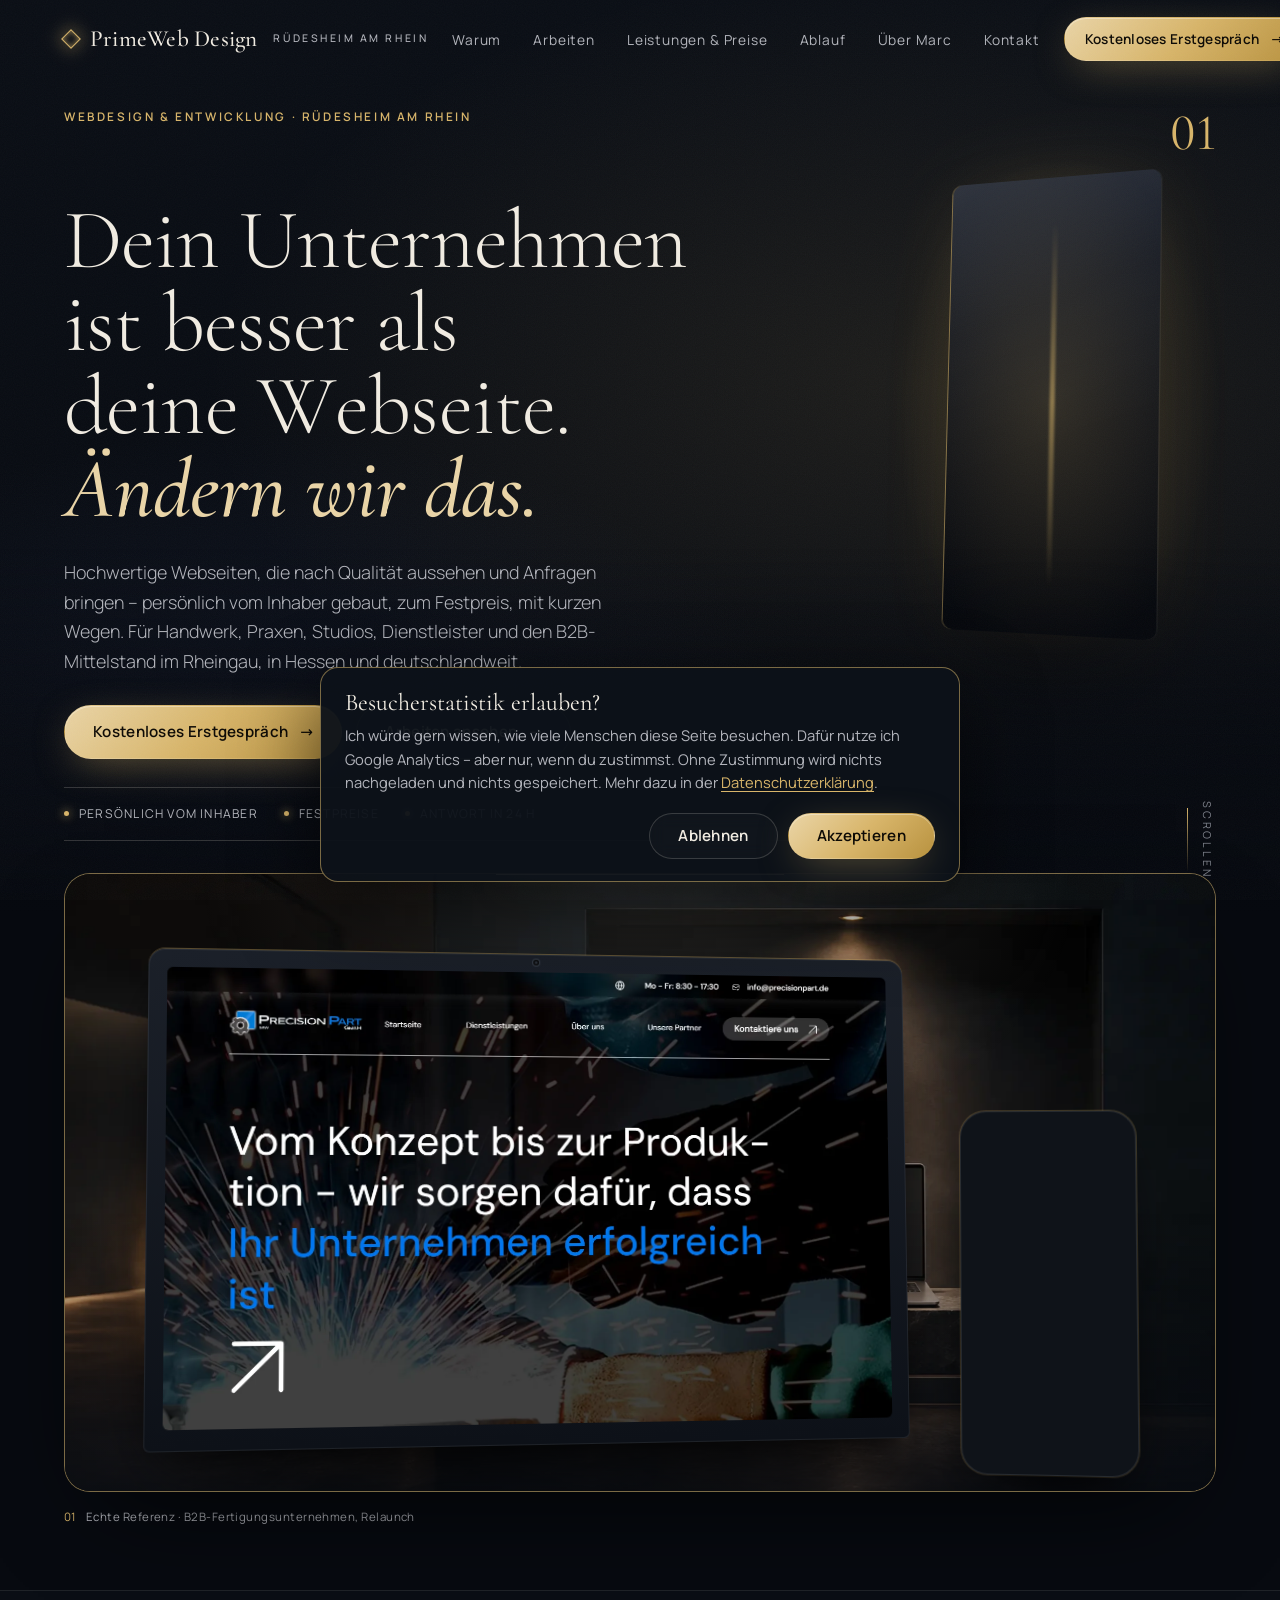
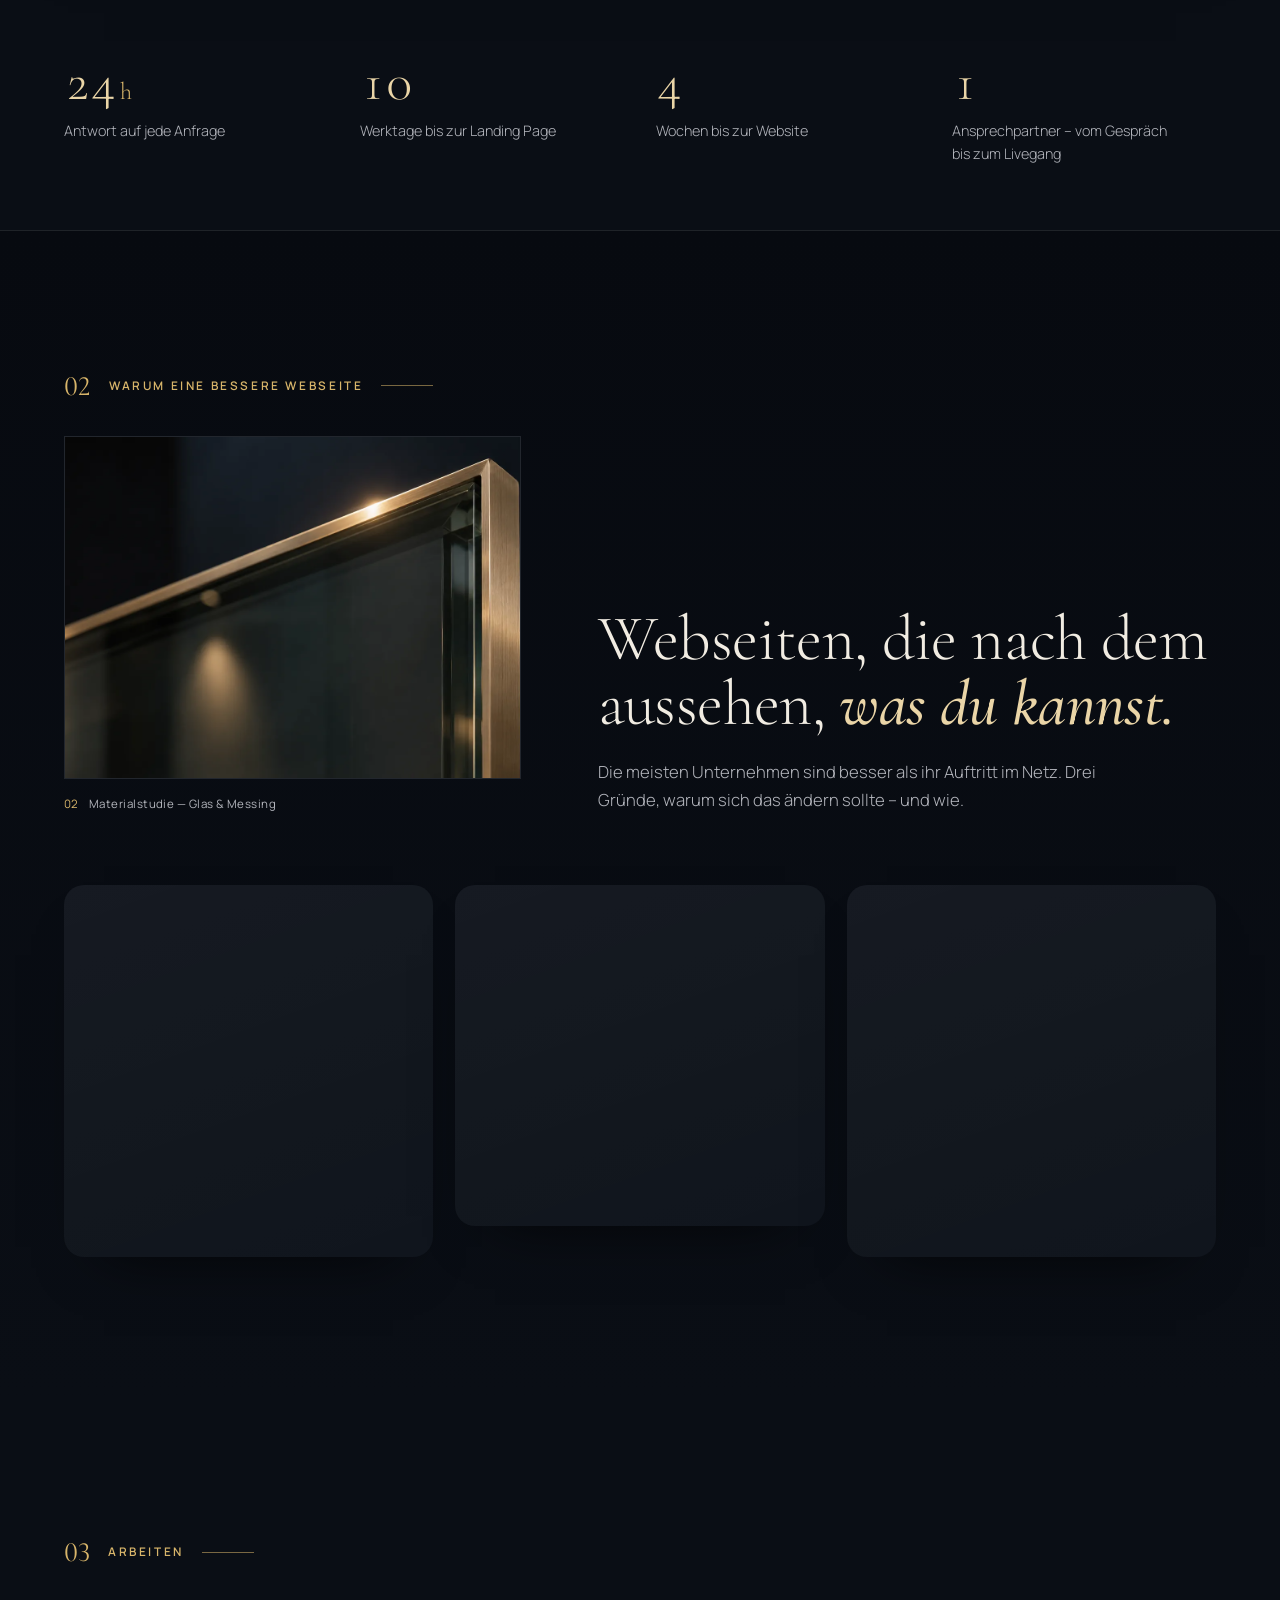
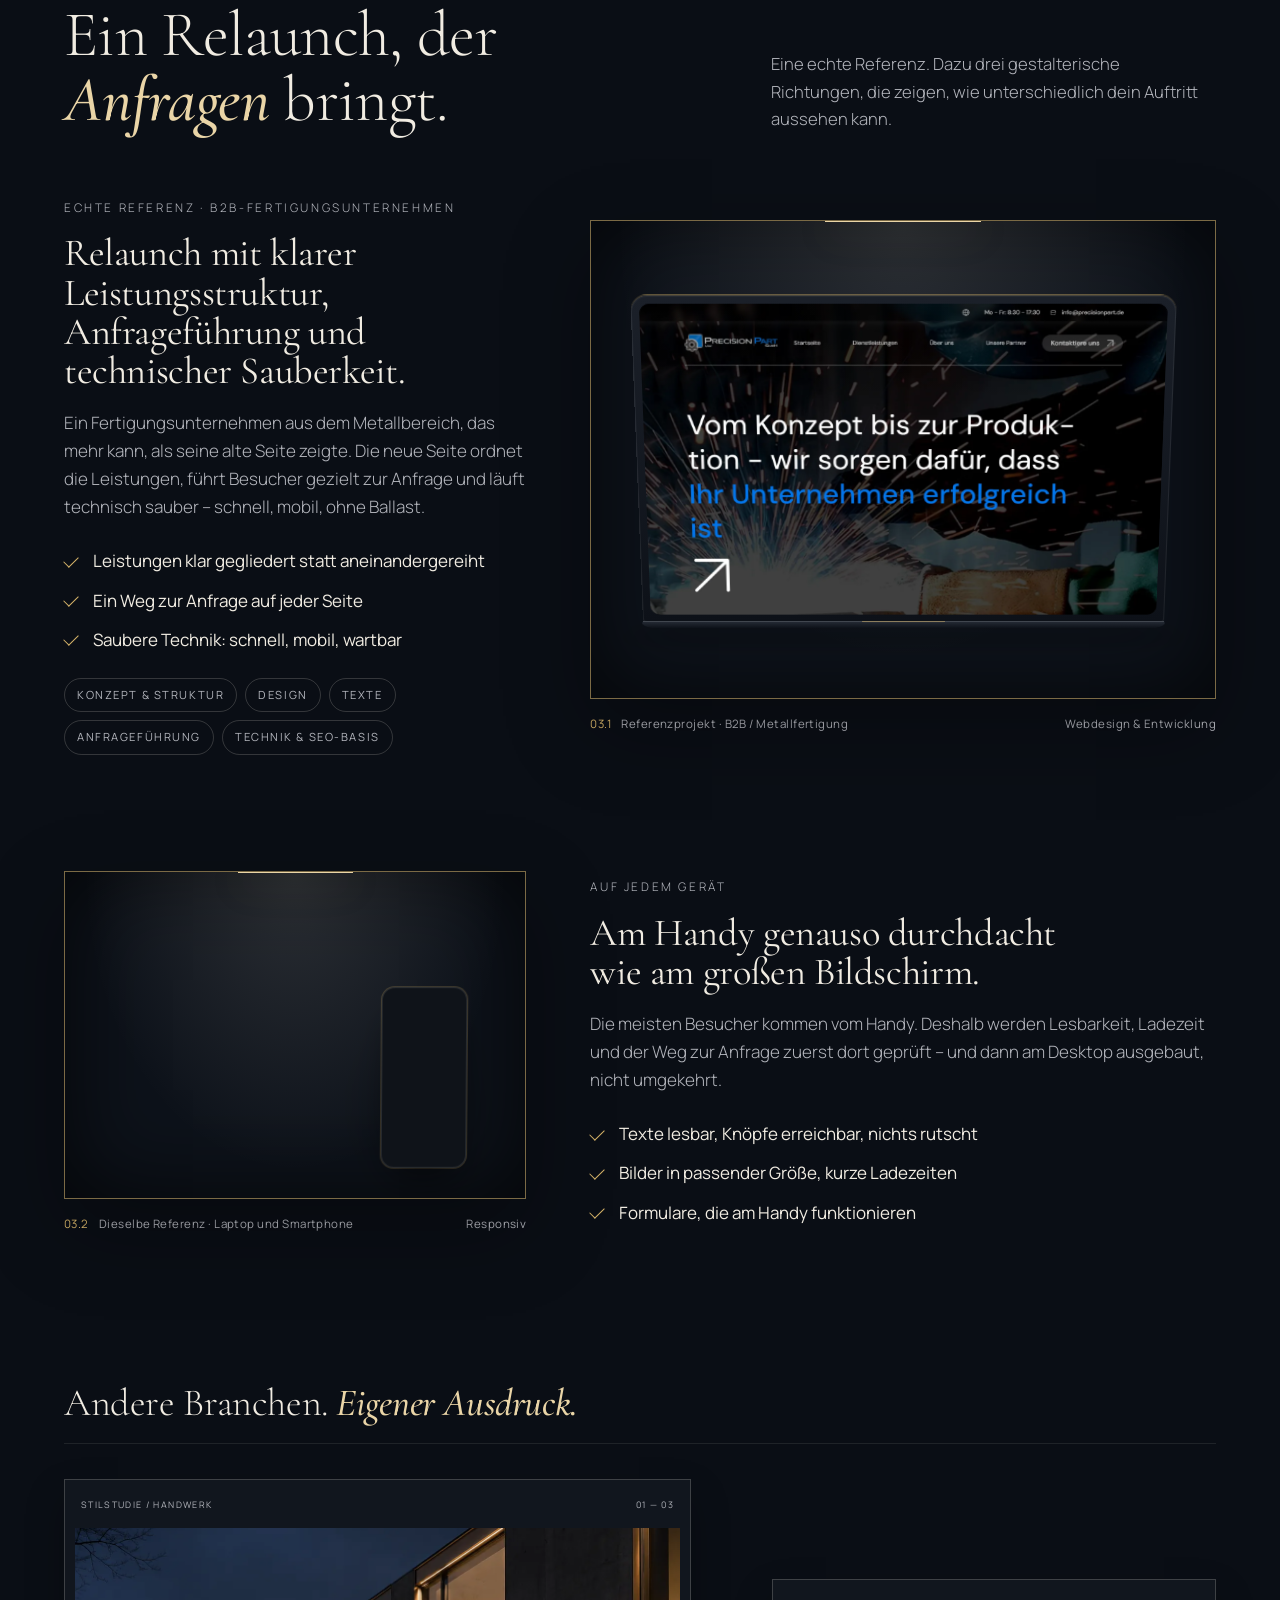
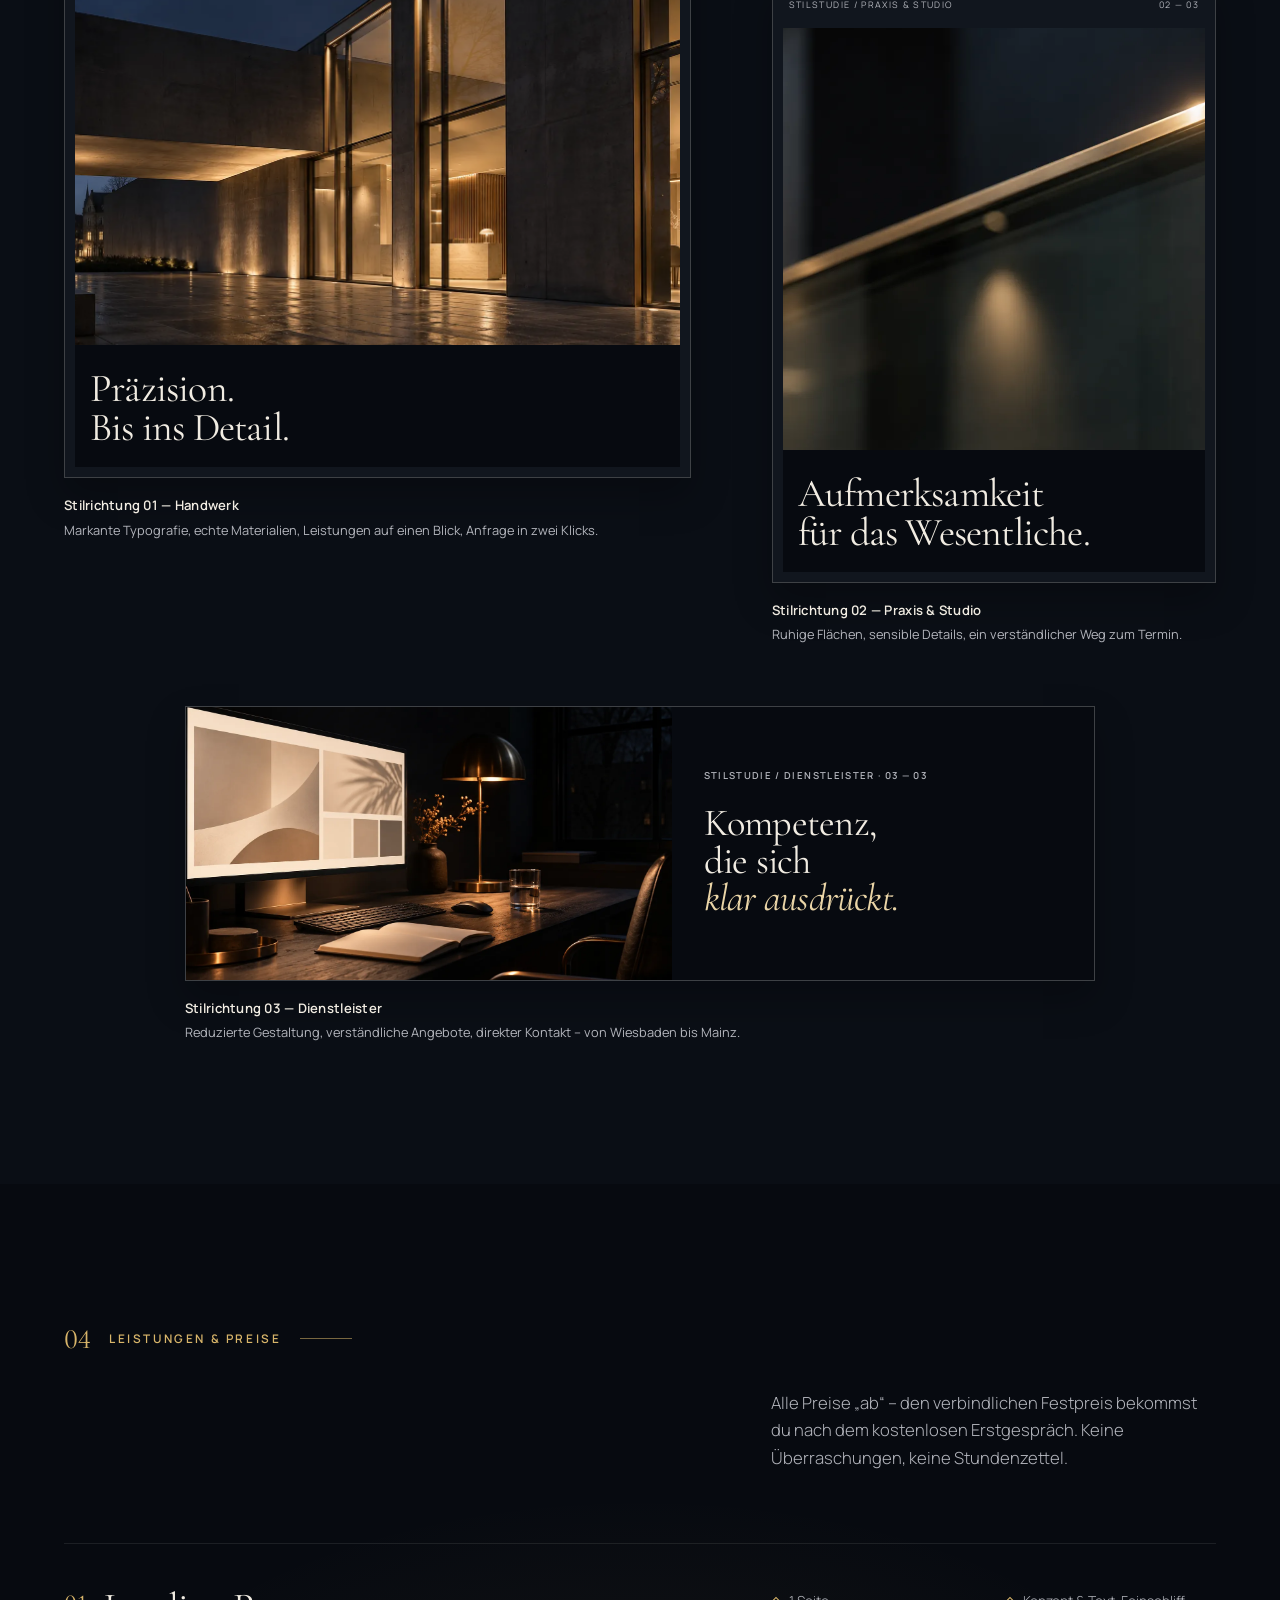
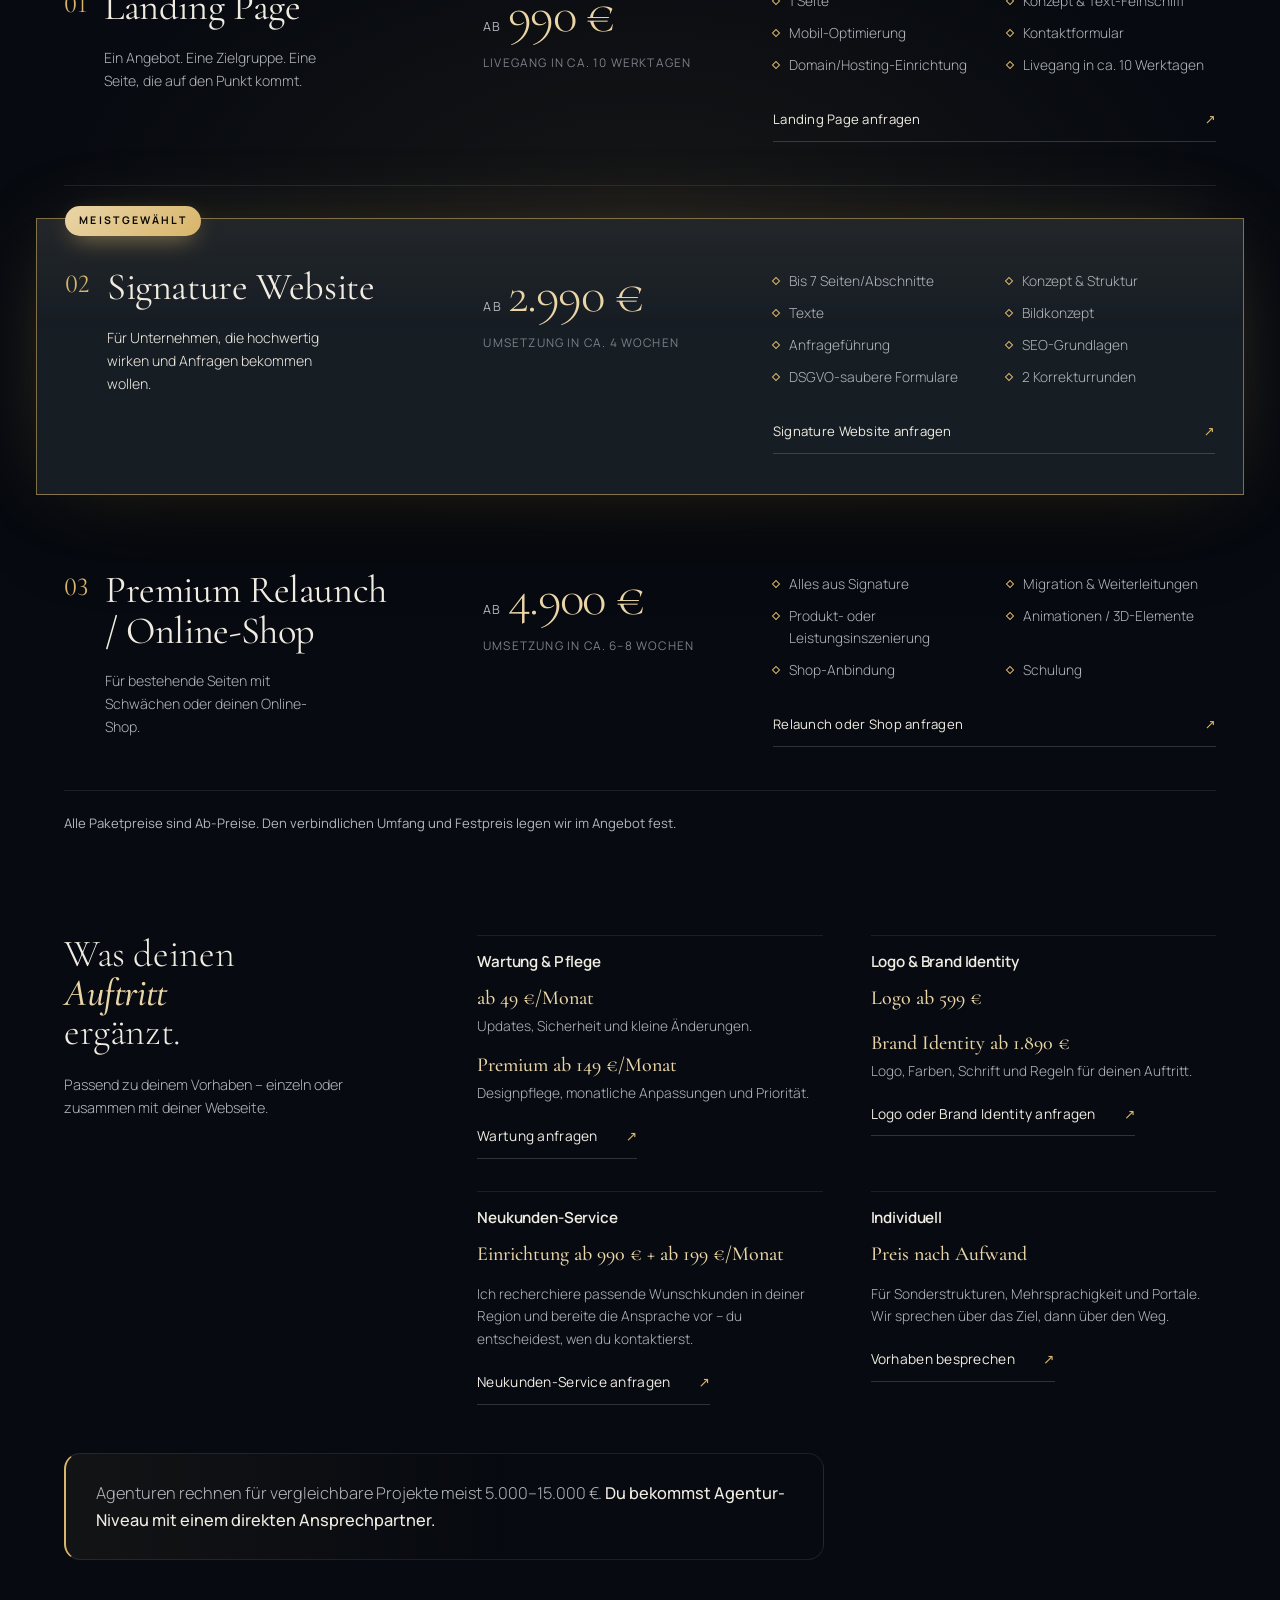
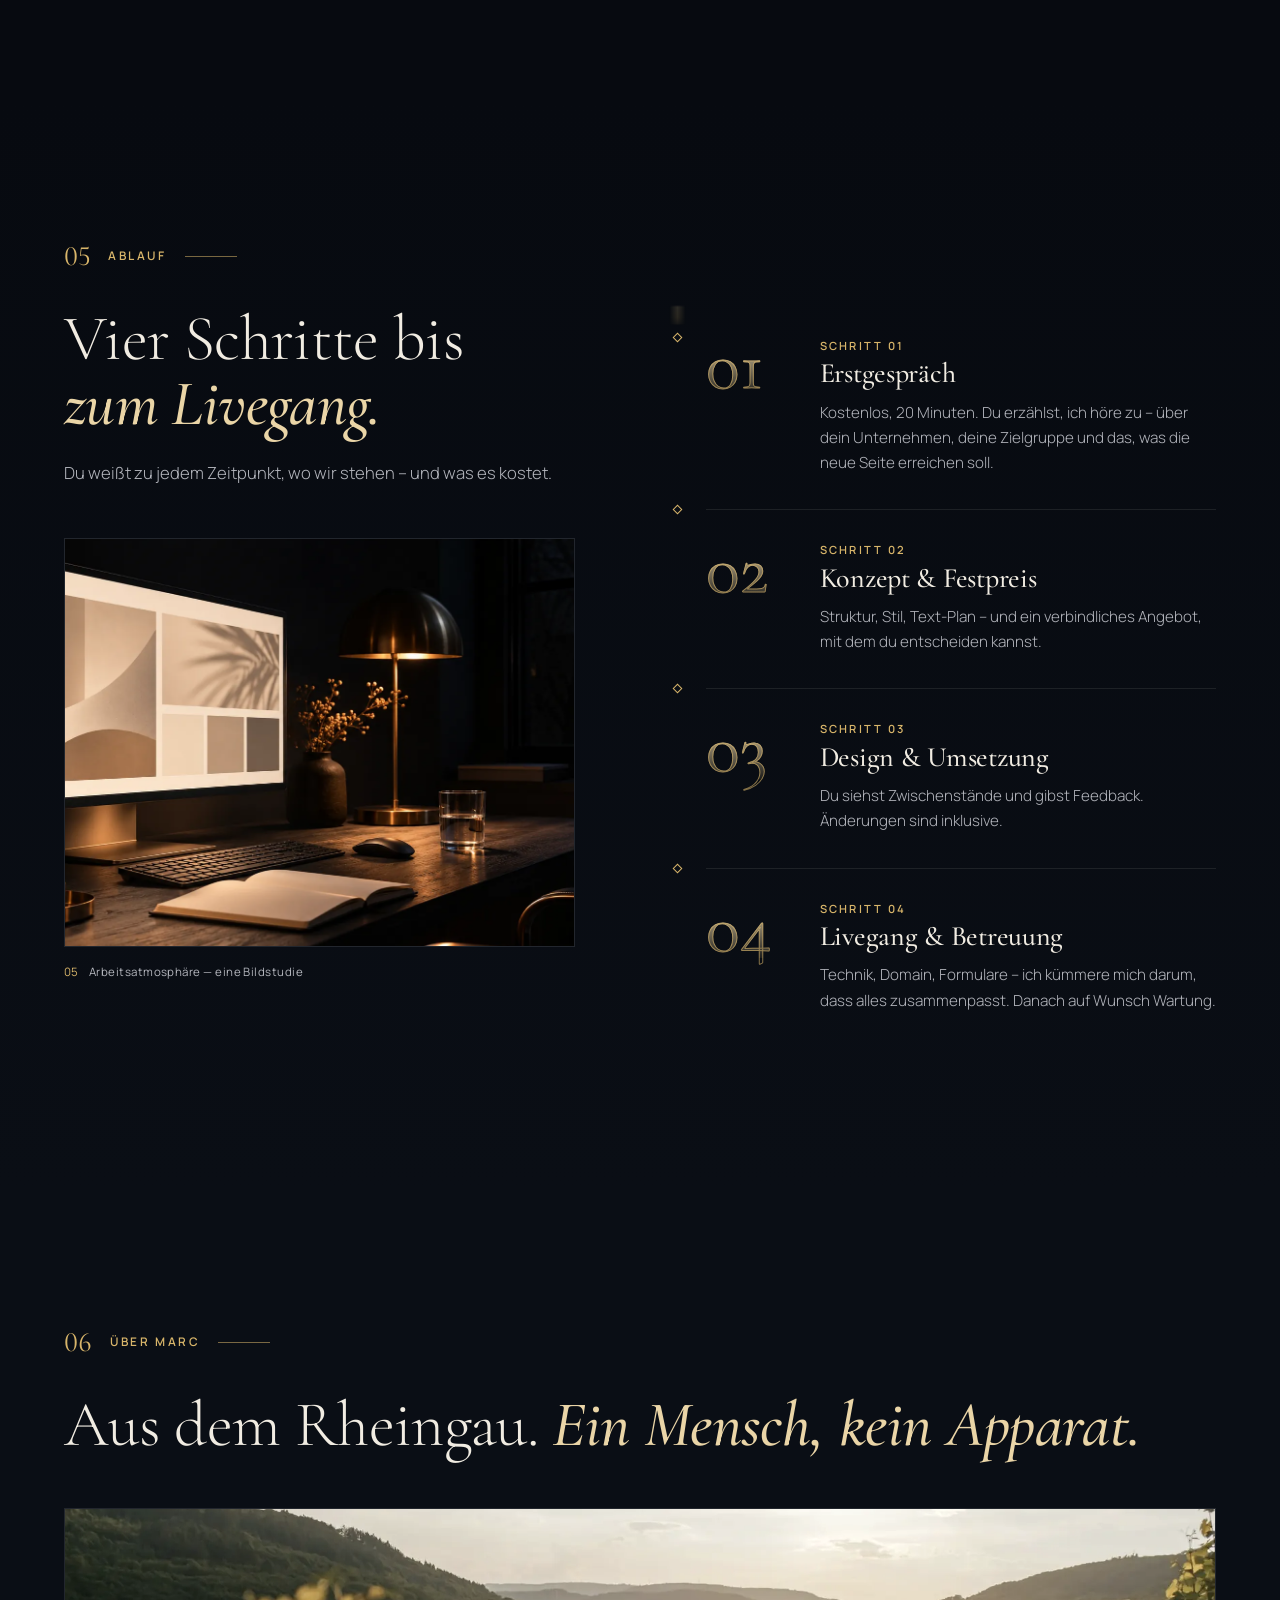
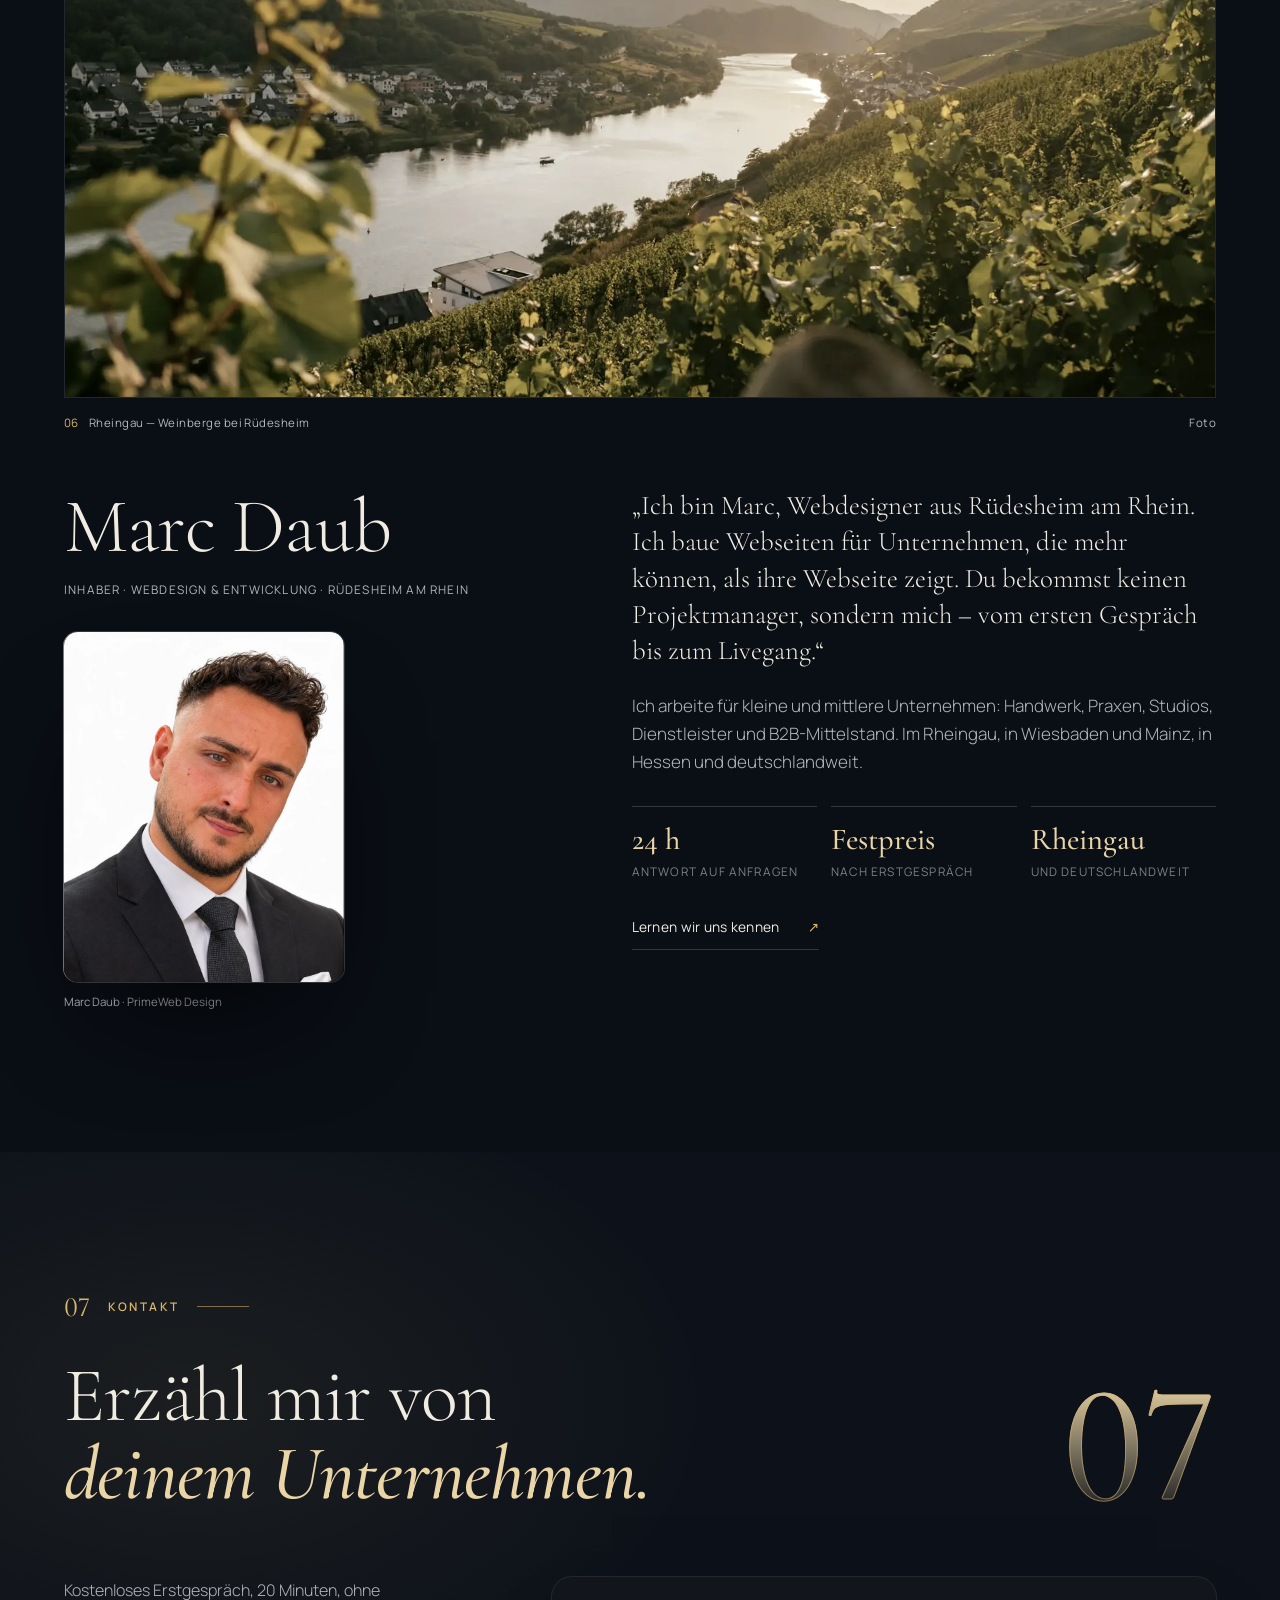
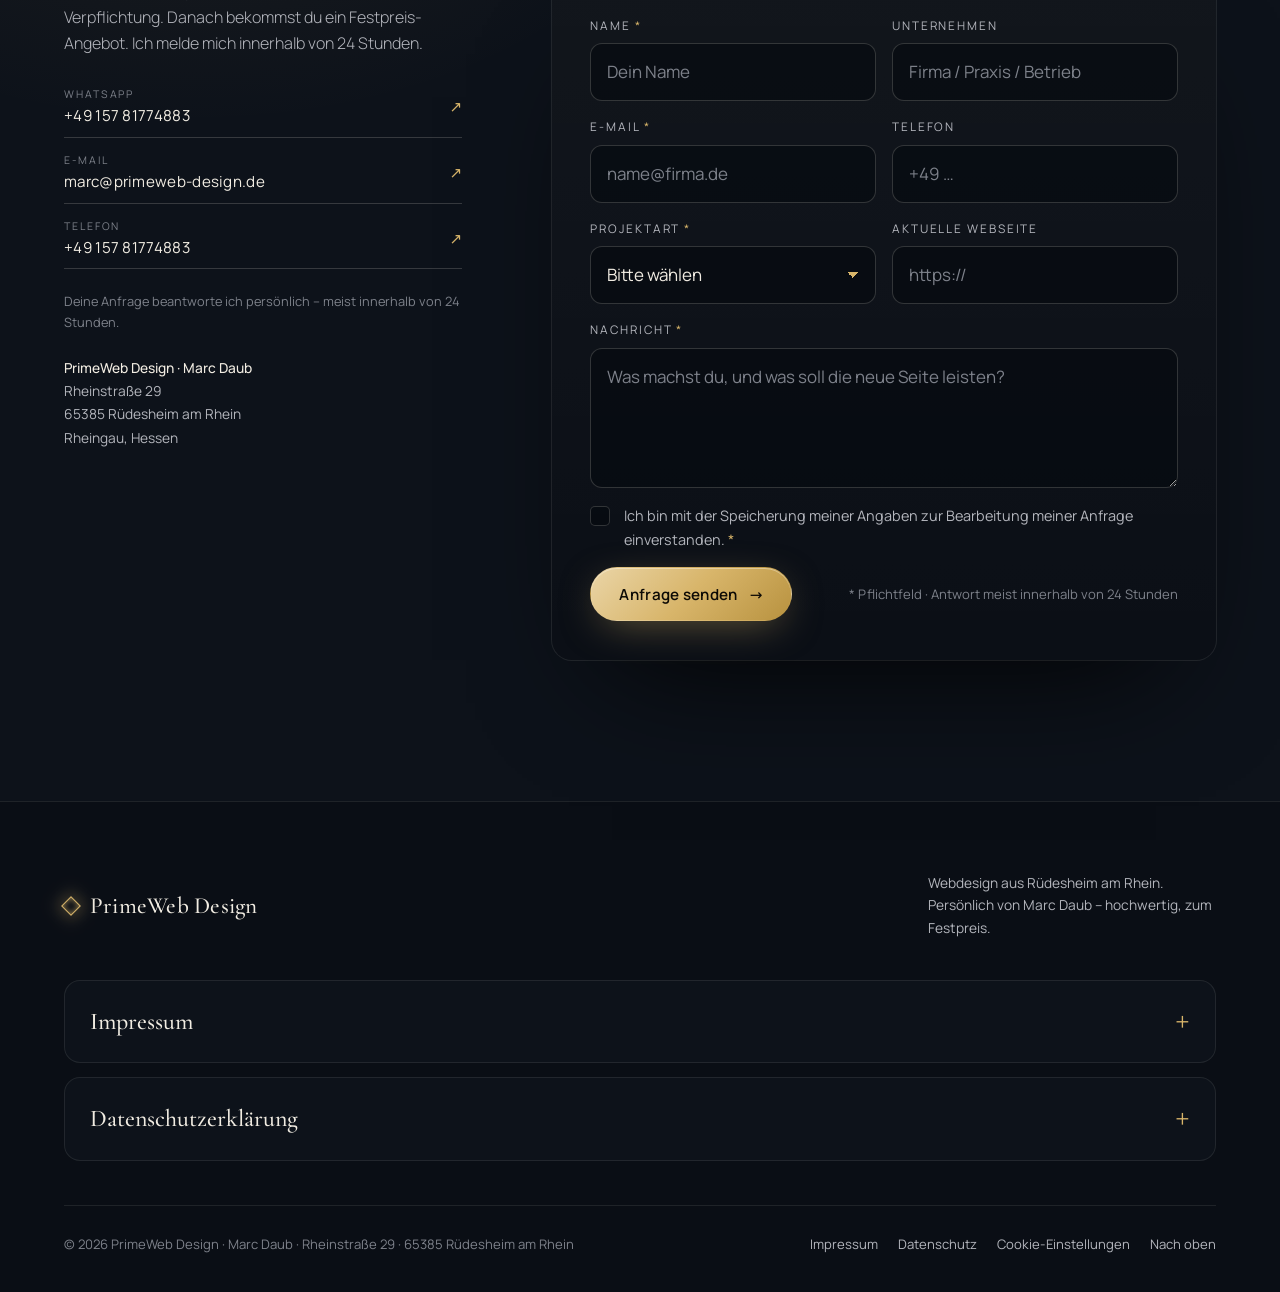
<file: index.html>
<!DOCTYPE html>
<html lang="de" class="no-js">
<head>
  <meta charset="utf-8">
  <meta name="viewport" content="width=device-width, initial-scale=1">
  <title>PrimeWeb Design – Webdesign aus Rüdesheim am Rhein | Rheingau, Hessen &amp; deutschlandweit</title>
  <meta name="description" content="Hochwertige Webseiten zum Festpreis, persönlich gebaut von Marc Daub in Rüdesheim am Rhein. Landing Page ab 990 €, Signature Website ab 2.990 €. Kostenloses Erstgespräch, Antwort in 24 Stunden.">
  <meta name="theme-color" content="#070a10">
  <meta name="keywords" content="Webdesign Rüdesheim, Webdesign Rheingau, Webdesign Hessen, Webdesign Wiesbaden, Webdesign Mainz, Website erstellen lassen, Webdesign Handwerk, Webdesign Praxis, Landing Page, Online-Shop, Marc Daub">
  <meta name="robots" content="index, follow">
  <meta property="og:type" content="website">
  <meta property="og:title" content="PrimeWeb Design – Webdesign aus Rüdesheim am Rhein">
  <meta property="og:description" content="Hochwertige Webseiten zum Festpreis, persönlich gebaut von Marc Daub in Rüdesheim am Rhein. Landing Page ab 990 €, Signature Website ab 2.990 €. Kostenloses Erstgespräch, Antwort in 24 Stunden.">
  <meta property="og:url" content="https://primeweb-design.de">
  <meta property="og:image" content="https://primeweb-design.de/og-image.svg">
  <meta property="og:image:width" content="1200">
  <meta property="og:image:height" content="630">
  <meta property="og:locale" content="de_DE">
  <meta property="og:site_name" content="PrimeWeb Design">
  <link rel="canonical" href="https://primeweb-design.de">
  <link rel="icon" href="/favicon.ico" sizes="48x48">
  <link rel="icon" href="/favicon.svg" type="image/svg+xml">
  <link rel="icon" href="/favicon-96.png" type="image/png" sizes="96x96">
  <link rel="apple-touch-icon" href="/apple-touch-icon.png">
  <link rel="manifest" href="/site.webmanifest">
  <!-- Schriften lokal (keine Verbindung zu Google beim Seitenaufruf) -->
  <style>
    @font-face { font-family: "Cormorant Garamond"; font-style: normal; font-weight: 300 700; font-display: swap; src: url("./fonts/cormorant-garamond-latin.woff2") format("woff2"); }
    @font-face { font-family: "Cormorant Garamond"; font-style: italic; font-weight: 300 700; font-display: swap; src: url("./fonts/cormorant-garamond-italic-latin.woff2") format("woff2"); }
    @font-face { font-family: "Manrope"; font-style: normal; font-weight: 200 800; font-display: swap; src: url("./fonts/manrope-latin.woff2") format("woff2"); }
  </style>
  <link rel="stylesheet" href="./primeweb-highend/style.css?v=9">
  <script>document.documentElement.classList.replace('no-js','js');</script>
  <script type="importmap">
  {
    "imports": {
      "three": "./primeweb-highend/vendor/three.module.min.js",
      "three/addons/": "./primeweb-highend/vendor/addons/"
    }
  }
  </script>
  <script src="./primeweb-highend/vendor/gsap.min.js" defer></script>
  <script src="./primeweb-highend/vendor/ScrollTrigger.min.js" defer></script>
  <script src="./primeweb-highend/vendor/lenis.min.js" defer></script>
  <script src="./primeweb-highend/app.js?v=8" defer></script>
  <script type="module" src="./primeweb-highend/hero3d.js?v=2"></script>
  <!-- Gestaltung „Obsidian Gallery“ (Entwurf 11, November 2026). bilder/studie-*.webp sind KI-generierte Bildstudien, referenz-*.webp die echte Kundenreferenz. -->
  <script type="application/ld+json">
  {
    "@context": "https://schema.org",
    "@type": "ProfessionalService",
    "name": "PrimeWeb Design",
    "description": "Hochwertige Webseiten zum Festpreis, persönlich gebaut von Marc Daub in Rüdesheim am Rhein. Landing Page ab 990 €, Signature Website ab 2.990 €. Kostenloses Erstgespräch, Antwort in 24 Stunden.",
    "url": "https://primeweb-design.de",
    "telephone": "+4915781774883",
    "email": "marc@primeweb-design.de",
    "address": {
      "@type": "PostalAddress",
      "streetAddress": "Rheinstraße 29",
      "addressLocality": "Rüdesheim am Rhein",
      "postalCode": "65385",
      "addressCountry": "DE"
    },
    "founder": { "@type": "Person", "name": "Marc Daub" },
    "priceRange": "€€",
    "areaServed": ["Rüdesheim am Rhein", "Rheingau", "Wiesbaden", "Frankfurt am Main", "Mainz", "Hessen", "Rheinland-Pfalz", "Deutschland"],
    "serviceType": ["Webdesign", "Webentwicklung", "Landing Page", "Signature Website", "Relaunch", "Online-Shop", "Website für Handwerker", "Website für Praxen", "Website für Dienstleister"]
  }
  </script>
</head>
<body>
<div class="grain" aria-hidden="true"></div>
<a class="skip-link" href="#inhalt">Zum Inhalt springen</a>

<header class="top-nav" id="top">
  <div class="wrap nav-inner">
    <a class="brand" href="#start" aria-label="PrimeWeb Design – zum Seitenanfang">
      <span class="brand-mark" aria-hidden="true"></span>
      PrimeWeb Design <small>Rüdesheim am Rhein</small>
    </a>
    <nav aria-label="Hauptnavigation">
      <ul class="nav-links" id="nav-links">
        <li><a href="#warum">Warum</a></li>
        <li><a href="#arbeiten">Arbeiten</a></li>
        <li><a href="#leistungen">Leistungen &amp; Preise</a></li>
        <li><a href="#ablauf">Ablauf</a></li>
        <li><a href="#ueber">Über Marc</a></li>
        <li><a href="#kontakt">Kontakt</a></li>
      </ul>
    </nav>
    <div class="nav-right">
      <a class="btn btn-gold btn-sm nav-cta" href="#kontakt">Kostenloses Erstgespräch <span class="btn__arrow" aria-hidden="true">→</span></a>
      <button class="nav-toggle" type="button" aria-expanded="false" aria-controls="nav-links" aria-label="Menü öffnen">
        <span></span><span></span><span></span>
      </button>
    </div>
  </div>
</header>

<main id="inhalt">
  <!-- ===== EXPONAT 01: HERO ===== -->
  <section class="hero" id="start" aria-labelledby="hero-heading">
    <canvas id="hero-canvas" aria-hidden="true"></canvas>
    <div class="hero-fallback" aria-hidden="true"><div class="monolith"></div></div>
    <div class="wrap hero-inner">
      <div class="hero-top">
        <p class="eyebrow">Webdesign &amp; Entwicklung · Rüdesheim am Rhein</p>
        <span class="number" aria-label="Exponat 01">01</span>
      </div>
      <div class="hero-copy">
        <h1 class="hero-title" id="hero-heading" data-split>
          <span class="line">Dein Unternehmen ist besser als deine Webseite.</span>
          <em class="line">Ändern wir das.</em>
        </h1>
        <p class="hero-sub">Hochwertige Webseiten, die nach Qualität aussehen und Anfragen bringen – persönlich vom Inhaber gebaut, zum Festpreis, mit kurzen Wegen. Für Handwerk, Praxen, Studios, Dienstleister und den B2B-Mittelstand im Rheingau, in Hessen und deutschlandweit.</p>
        <div class="hero-actions">
          <a class="btn btn-gold" href="#kontakt">Kostenloses Erstgespräch <span class="btn__arrow" aria-hidden="true">→</span></a>
          <a class="btn btn-ghost" href="#arbeiten">Arbeiten ansehen <span class="btn__arrow" aria-hidden="true">→</span></a>
        </div>
        <p class="hero-trust"><span>Persönlich vom Inhaber</span><span>Festpreise</span><span>Antwort in 24 h</span></p>
      </div>
    </div>
    <div class="scroll-hint" aria-hidden="true">Scrollen <i></i></div>
  </section>

  <!-- ===== GERÄTE-BÜHNE (03, dunkel) ===== -->
  <section class="stage-section" aria-label="Referenzprojekt auf Laptop und Smartphone">
    <div class="wrap wrap-wide">
      <div class="stage persp">
        <img class="stage__photo" src="bilder/studie-galerie-laptop.webp" width="1672" height="941" alt="" fetchpriority="high">
        <div class="device laptop tilt" data-dir="1">
          <div class="laptop__lid">
            <span class="cam" aria-hidden="true"></span>
            <div class="screen">
              <img src="bilder/referenz-desktop.webp" width="1440" height="900" alt="Startseite eines B2B-Fertigungsunternehmens – Referenzprojekt von PrimeWeb Design" fetchpriority="high">
            </div>
          </div>
          <div class="laptop__base" aria-hidden="true"></div>
        </div>
        <div class="device phone tilt" data-dir="-1">
          <span class="island" aria-hidden="true"></span>
          <div class="screen">
            <img src="bilder/referenz-handy.webp" width="780" height="1688" alt="" class="phone__img">
          </div>
        </div>
      </div>
    </div>
    <figure class="stage-caption">
      <figcaption class="caption">
        <span><span class="number">01</span>Echte Referenz · B2B-Fertigungsunternehmen, Relaunch</span>
        
      </figcaption>
    </figure>
  </section>

  <!-- ===== ZAHLENBAND (03) ===== -->
  <section class="numbers" aria-label="Fakten">
    <div class="wrap numbers__grid">
      <div class="num rv"><p class="num__v"><span data-count="24">24</span><small>h</small></p><p class="num__l">Antwort auf jede Anfrage</p></div>
      <div class="num rv rv-d1"><p class="num__v"><span data-count="10">10</span></p><p class="num__l">Werktage bis zur Landing Page</p></div>
      <div class="num rv rv-d2"><p class="num__v"><span data-count="4">4</span></p><p class="num__l">Wochen bis zur Website</p></div>
      <div class="num rv rv-d3"><p class="num__v"><span data-count="1">1</span></p><p class="num__l">Ansprechpartner – vom Gespräch bis zum Livegang</p></div>
    </div>
  </section>

  <!-- ===== EXPONAT 02: WARUM ===== -->
  <section class="section why" id="warum" aria-labelledby="why-heading">
    <div class="wrap">
      <div class="section-label">
        <span class="number" aria-hidden="true">02</span>
        <p class="eyebrow">Warum eine bessere Webseite</p>
        <span class="rule" aria-hidden="true"></span>
      </div>
      <div class="why-head">
        <figure class="why-image rv">
          <div class="parallax" data-parallax>
            <img src="bilder/studie-glas-messing.webp" width="1672" height="941" loading="lazy" decoding="async" alt="Bildstudie einer feinen Messingkante an dunklem Glas im gerichteten Licht">
          </div>
          <figcaption class="caption"><span><span class="number">02</span>Materialstudie — Glas &amp; Messing</span></figcaption>
        </figure>
        <div class="why-text">
          <h2 id="why-heading" class="rv">Webseiten, die nach dem aussehen, <em>was du kannst.</em></h2>
          <p class="lede rv rv-d1">Die meisten Unternehmen sind besser als ihr Auftritt im Netz. Drei Gründe, warum sich das ändern sollte – und wie.</p>
        </div>
      </div>
      <div class="why-grid">
        <div class="tilt-wrap rv">
          <article class="card" data-tilt>
            <div class="card-index">01</div>
            <h3>Der erste Eindruck entscheidet in Sekunden.</h3>
            <p>Ob dein Unternehmen hochwertig wirkt, entscheidet sich, bevor jemand eine Zeile liest. Gestaltung, Ruhe, Bildsprache – das ist dein Empfang.</p>
            <p class="card-foot">Wirkung</p>
          </article>
        </div>
        <div class="tilt-wrap rv rv-d1">
          <article class="card" data-tilt>
            <div class="card-index">02</div>
            <h3>Klarheit statt Baukasten.</h3>
            <p>Eine Struktur, die zur Anfrage führt: Wer bist du, was kannst du, wie geht es weiter. Kein Umherklicken, keine Schablone von der Stange.</p>
            <p class="card-foot">Struktur</p>
          </article>
        </div>
        <div class="tilt-wrap rv rv-d2">
          <article class="card" data-tilt>
            <div class="card-index">03</div>
            <h3>Du sprichst direkt mit dem, der deine Seite baut.</h3>
            <p>Kein Projektmanager, keine Warteschleife. Du erzählst mir, was dein Unternehmen ausmacht – ich setze es um und bleibe dein Ansprechpartner.</p>
            <p class="card-foot">Direkt</p>
          </article>
        </div>
      </div>
    </div>
  </section>

  <!-- ===== EXPONAT 03: ARBEITEN ===== -->
  <section class="section works" id="arbeiten" aria-labelledby="case-heading">
    <div class="wrap">
      <div class="section-label">
        <span class="number" aria-hidden="true">03</span>
        <p class="eyebrow">Arbeiten</p>
        <span class="rule" aria-hidden="true"></span>
      </div>
      <div class="section-head split works-head">
        <div>
          <h2 id="case-heading" class="rv">Ein Relaunch, der <em>Anfragen</em> bringt.</h2>
        </div>
        <p class="lede rv rv-d1">Eine echte Referenz. Dazu drei gestalterische Richtungen, die zeigen, wie unterschiedlich dein Auftritt aussehen kann.</p>
      </div>
    </div>

    <!-- Block A: Text links, Laptop kippt schnell ins Bild (ohne Pinning) -->
    <div class="wrap wrap-wide case-pin" id="case-pin">
      <div class="case">
        <div class="case__text">
          <p class="eyebrow case__tag">Echte Referenz · B2B-Fertigungsunternehmen</p>
          <h3 class="h3">Relaunch mit klarer Leistungsstruktur, Anfrageführung und technischer Sauberkeit.</h3>
          <p>Ein Fertigungsunternehmen aus dem Metallbereich, das mehr kann, als seine alte Seite zeigte. Die neue Seite ordnet die Leistungen, führt Besucher gezielt zur Anfrage und läuft technisch sauber – schnell, mobil, ohne Ballast.</p>
          <ul class="checks">
            <li>Leistungen klar gegliedert statt aneinandergereiht</li>
            <li>Ein Weg zur Anfrage auf jeder Seite</li>
            <li>Saubere Technik: schnell, mobil, wartbar</li>
          </ul>
          <div class="case-tags"><span>Konzept &amp; Struktur</span><span>Design</span><span>Texte</span><span>Anfrageführung</span><span>Technik &amp; SEO-Basis</span></div>
        </div>
        <figure class="case__media">
          <div class="exhibit-stage">
            <div class="laptop-stage" id="laptop-stage">
              <div class="open-laptop">
                <div class="ol-lid">
                  <div class="ol-screen">
                    <img src="bilder/referenz-desktop.webp" width="1440" height="900" loading="lazy" decoding="async" alt="Referenzprojekt: Webseite eines B2B-Fertigungsunternehmens aus der Metallbranche">
                  </div>
                </div>
                <div class="ol-base"></div>
                <div class="ol-shadow"></div>
              </div>
            </div>
          </div>
          <figcaption class="caption"><span><span class="number">03.1</span>Referenzprojekt · B2B / Metallfertigung</span><span>Webdesign &amp; Entwicklung</span></figcaption>
        </figure>
      </div>
    </div>

    <!-- Block B: Laptop + Phone links, Text rechts -->
    <div class="wrap wrap-wide">
      <div class="case case--flip">
        <div class="case__text rv">
          <p class="eyebrow case__tag">Auf jedem Gerät</p>
          <h3 class="h3">Am Handy genauso durchdacht wie am großen Bildschirm.</h3>
          <p>Die meisten Besucher kommen vom Handy. Deshalb werden Lesbarkeit, Ladezeit und der Weg zur Anfrage zuerst dort geprüft – und dann am Desktop ausgebaut, nicht umgekehrt.</p>
          <ul class="checks">
            <li>Texte lesbar, Knöpfe erreichbar, nichts rutscht</li>
            <li>Bilder in passender Größe, kurze Ladezeiten</li>
            <li>Formulare, die am Handy funktionieren</li>
          </ul>
        </div>
        <figure class="case__media rv rv-d1">
          <div class="exhibit-stage persp">
            <div class="case__media--pair">
              <div class="device laptop tilt" data-dir="1">
                <div class="laptop__lid">
                  <span class="cam" aria-hidden="true"></span>
                  <div class="screen">
                    <img src="bilder/referenz-desktop.webp" width="1440" height="900" loading="lazy" decoding="async" alt="Referenzprojekt auf dem Laptop">
                  </div>
                </div>
                <div class="laptop__base" aria-hidden="true"></div>
              </div>
              <div class="device phone phone--lg tilt" data-dir="-1">
                <span class="island" aria-hidden="true"></span>
                <div class="screen">
                  <img src="bilder/referenz-handy.webp" width="780" height="1688" loading="lazy" decoding="async" alt="Referenzprojekt auf dem Smartphone" class="phone__img">
                </div>
              </div>
            </div>
          </div>
          <figcaption class="caption"><span><span class="number">03.2</span>Dieselbe Referenz · Laptop und Smartphone</span><span>Responsiv</span></figcaption>
        </figure>
      </div>
    </div>

    <!-- Stilstudien (07) -->
    <div class="wrap">
      <div class="studies-header rv">
        <h3>Andere Branchen. <em>Eigener Ausdruck.</em></h3>
        
      </div>
      <div class="studies-grid">
        <figure class="study rv">
          <div class="study-window">
            <div class="study-toolbar"><span>Stilstudie / Handwerk</span><span>01 — 03</span></div>
            <div class="study-image parallax" data-parallax>
              <img src="bilder/studie-fassade-nacht.webp" width="1672" height="941" loading="lazy" decoding="async" alt="Architektonische Bildstudie: dunkler Beton und warm beleuchtete Glasfassaden bei Nacht">
            </div>
            <div class="study-copy"><p>Präzision.<br>Bis ins Detail.</p></div>
          </div>
          <figcaption>
            <h4>Stilrichtung 01 — Handwerk</h4>
            <p>Markante Typografie, echte Materialien, Leistungen auf einen Blick, Anfrage in zwei Klicks.</p>
          </figcaption>
        </figure>
        <figure class="study rv rv-d1">
          <div class="study-window">
            <div class="study-toolbar"><span>Stilstudie / Praxis &amp; Studio</span><span>02 — 03</span></div>
            <div class="study-image parallax" data-parallax>
              <img src="bilder/studie-glas-messing.webp" width="1672" height="941" loading="lazy" decoding="async" alt="Materialstudie mit feiner goldfarbener Glaskante und weichem Licht">
            </div>
            <div class="study-copy"><p>Aufmerksamkeit<br>für das Wesentliche.</p></div>
          </div>
          <figcaption>
            <h4>Stilrichtung 02 — Praxis &amp; Studio</h4>
            <p>Ruhige Flächen, sensible Details, ein verständlicher Weg zum Termin.</p>
          </figcaption>
        </figure>
        <figure class="study study-wide rv">
          <div class="study-window">
            <div class="study-image parallax" data-parallax>
              <img src="bilder/studie-schreibtisch.webp" width="1672" height="941" loading="lazy" decoding="async" alt="Bildstudie eines Schreibtischs mit beleuchtetem Monitor, Notizbuch und dunklen Materialien">
            </div>
            <div class="study-copy">
              <span class="eyebrow muted">Stilstudie / Dienstleister · 03 — 03</span>
              <p>Kompetenz,<br>die sich<br><em>klar ausdrückt.</em></p>
            </div>
          </div>
          <figcaption>
            <h4>Stilrichtung 03 — Dienstleister</h4>
            <p>Reduzierte Gestaltung, verständliche Angebote, direkter Kontakt – von Wiesbaden bis Mainz.</p>
          </figcaption>
        </figure>
      </div>
    </div>
  </section>

  <!-- ===== EXPONAT 04: LEISTUNGEN & PREISE ===== -->
  <section class="section pricing" id="leistungen" aria-labelledby="pricing-heading">
    <div class="wrap">
      <div class="section-label">
        <span class="number" aria-hidden="true">04</span>
        <p class="eyebrow">Leistungen &amp; Preise</p>
        <span class="rule" aria-hidden="true"></span>
      </div>
      <div class="section-head split">
        <div>
          <h2 id="pricing-heading" class="rv">Drei Pakete. <em>Ein Festpreis.</em></h2>
        </div>
        <p class="lede rv rv-d1">Alle Preise „ab“ – den verbindlichen Festpreis bekommst du nach dem kostenlosen Erstgespräch. Keine Überraschungen, keine Stundenzettel.</p>
      </div>

      <div class="packages">
        <article class="package rv" data-glow aria-labelledby="landing-title">
          <div class="package-heading">
            <span class="number" aria-hidden="true">01</span>
            <div>
              <h3 id="landing-title">Landing Page</h3>
              <p class="package-audience">Ein Angebot. Eine Zielgruppe. Eine Seite, die auf den Punkt kommt.</p>
            </div>
          </div>
          <div class="package-cost">
            <p class="price"><small>ab</small>990 €</p>
            <p class="price-note">Livegang in ca. 10 Werktagen</p>
          </div>
          <div class="package-features">
            <ul>
              <li>1 Seite</li>
              <li>Konzept &amp; Text-Feinschliff</li>
              <li>Mobil-Optimierung</li>
              <li>Kontaktformular</li>
              <li>Domain/Hosting-Einrichtung</li>
              <li>Livegang in ca. 10 Werktagen</li>
            </ul>
            <a class="text-link" href="#kontakt" data-package="Landing Page">Landing Page anfragen <span aria-hidden="true">↗</span></a>
          </div>
        </article>

        <article class="package featured rv" data-glow aria-labelledby="signature-title">
          <span class="badge">Meistgewählt</span>
          <div class="package-heading">
            <span class="number" aria-hidden="true">02</span>
            <div>
              <h3 id="signature-title">Signature Website</h3>
              <p class="package-audience">Für Unternehmen, die hochwertig wirken und Anfragen bekommen wollen.</p>
            </div>
          </div>
          <div class="package-cost">
            <p class="price"><small>ab</small>2.990 €</p>
            <p class="price-note">Umsetzung in ca. 4 Wochen</p>
          </div>
          <div class="package-features">
            <ul>
              <li>Bis 7 Seiten/Abschnitte</li>
              <li>Konzept &amp; Struktur</li>
              <li>Texte</li>
              <li>Bildkonzept</li>
              <li>Anfrageführung</li>
              <li>SEO-Grundlagen</li>
              <li>DSGVO-saubere Formulare</li>
              <li>2 Korrekturrunden</li>
            </ul>
            <a class="text-link" href="#kontakt" data-package="Signature Website">Signature Website anfragen <span aria-hidden="true">↗</span></a>
          </div>
        </article>

        <article class="package rv" data-glow aria-labelledby="premium-title">
          <div class="package-heading">
            <span class="number" aria-hidden="true">03</span>
            <div>
              <h3 id="premium-title">Premium Relaunch / Online-Shop</h3>
              <p class="package-audience">Für bestehende Seiten mit Schwächen oder deinen Online-Shop.</p>
            </div>
          </div>
          <div class="package-cost">
            <p class="price"><small>ab</small>4.900 €</p>
            <p class="price-note">Umsetzung in ca. 6–8 Wochen</p>
          </div>
          <div class="package-features">
            <ul>
              <li>Alles aus Signature</li>
              <li>Migration &amp; Weiterleitungen</li>
              <li>Produkt- oder Leistungsinszenierung</li>
              <li>Animationen / 3D-Elemente</li>
              <li>Shop-Anbindung</li>
              <li>Schulung</li>
            </ul>
            <a class="text-link" href="#kontakt" data-package="Premium Relaunch / Online-Shop">Relaunch oder Shop anfragen <span aria-hidden="true">↗</span></a>
          </div>
        </article>
      </div>
      <p class="pricing-footnote rv">Alle Paketpreise sind Ab-Preise. Den verbindlichen Umfang und Festpreis legen wir im Angebot fest.</p>

      <div class="extras">
        <div class="rv">
          <h3>Was deinen <em>Auftritt</em> ergänzt.</h3>
          <p class="extras-intro">Passend zu deinem Vorhaben – einzeln oder zusammen mit deiner Webseite.</p>
        </div>
        <div class="extras-list">
          <article class="extra rv">
            <h4>Wartung &amp; Pflege</h4>
            <p><strong>ab 49 €/Monat</strong><br>Updates, Sicherheit und kleine Änderungen.</p>
            <p><strong>Premium ab 149 €/Monat</strong><br>Designpflege, monatliche Anpassungen und Priorität.</p>
            <a class="text-link" href="#kontakt" data-package="Wartung &amp; Pflege">Wartung anfragen <span aria-hidden="true">↗</span></a>
          </article>
          <article class="extra rv rv-d1">
            <h4>Logo &amp; Brand Identity</h4>
            <p><strong>Logo ab 599 €</strong></p>
            <p><strong>Brand Identity ab 1.890 €</strong><br>Logo, Farben, Schrift und Regeln für deinen Auftritt.</p>
            <a class="text-link" href="#kontakt" data-package="Logo / Brand Identity">Logo oder Brand Identity anfragen <span aria-hidden="true">↗</span></a>
          </article>
          <article class="extra rv rv-d2">
            <h4>Neukunden-Service</h4>
            <p><strong>Einrichtung ab 990 € + ab 199 €/Monat</strong></p>
            <p>Ich recherchiere passende Wunschkunden in deiner Region und bereite die Ansprache vor – du entscheidest, wen du kontaktierst.</p>
            <a class="text-link" href="#kontakt" data-package="Neukunden-Service">Neukunden-Service anfragen <span aria-hidden="true">↗</span></a>
          </article>
          <article class="extra rv rv-d3">
            <h4>Individuell</h4>
            <p><strong>Preis nach Aufwand</strong></p>
            <p>Für Sonderstrukturen, Mehrsprachigkeit und Portale. Wir sprechen über das Ziel, dann über den Weg.</p>
            <a class="text-link" href="#kontakt" data-package="Noch unklar">Vorhaben besprechen <span aria-hidden="true">↗</span></a>
          </article>
        </div>
      </div>

      <p class="pricing-note rv">Agenturen rechnen für vergleichbare Projekte meist 5.000–15.000 €. <strong>Du bekommst Agentur-Niveau mit einem direkten Ansprechpartner.</strong></p>
    </div>
  </section>

  <!-- ===== EXPONAT 05: ABLAUF ===== -->
  <section class="section process" id="ablauf" aria-labelledby="process-heading">
    <div class="wrap">
      <div class="section-label">
        <span class="number" aria-hidden="true">05</span>
        <p class="eyebrow">Ablauf</p>
        <span class="rule" aria-hidden="true"></span>
      </div>
      <div class="process-layout">
        <div class="process-intro">
          <h2 id="process-heading" class="rv">Vier Schritte bis <em>zum Livegang.</em></h2>
          <p class="lede rv rv-d1">Du weißt zu jedem Zeitpunkt, wo wir stehen – und was es kostet.</p>
          <figure class="process-image rv rv-d2">
            <div class="parallax" data-parallax>
              <img src="bilder/studie-schreibtisch.webp" width="1672" height="941" loading="lazy" decoding="async" alt="Bildstudie eines Arbeitsplatzes im warmen Licht eines Bildschirms">
            </div>
            <figcaption class="caption"><span><span class="number">05</span>Arbeitsatmosphäre — eine Bildstudie</span></figcaption>
          </figure>
        </div>
        <div class="steps-wrap">
          <span class="process-line" aria-hidden="true"></span>
          <ol class="steps">
          <li class="step" data-step>
            <div class="step-num" aria-hidden="true">01</div>
            <div>
              <h3><small>Schritt 01</small>Erstgespräch</h3>
              <p>Kostenlos, 20 Minuten. Du erzählst, ich höre zu – über dein Unternehmen, deine Zielgruppe und das, was die neue Seite erreichen soll.</p>
            </div>
          </li>
          <li class="step" data-step>
            <div class="step-num" aria-hidden="true">02</div>
            <div>
              <h3><small>Schritt 02</small>Konzept &amp; Festpreis</h3>
              <p>Struktur, Stil, Text-Plan – und ein verbindliches Angebot, mit dem du entscheiden kannst.</p>
            </div>
          </li>
          <li class="step" data-step>
            <div class="step-num" aria-hidden="true">03</div>
            <div>
              <h3><small>Schritt 03</small>Design &amp; Umsetzung</h3>
              <p>Du siehst Zwischenstände und gibst Feedback. Änderungen sind inklusive.</p>
            </div>
          </li>
          <li class="step" data-step>
            <div class="step-num" aria-hidden="true">04</div>
            <div>
              <h3><small>Schritt 04</small>Livegang &amp; Betreuung</h3>
              <p>Technik, Domain, Formulare – ich kümmere mich darum, dass alles zusammenpasst. Danach auf Wunsch Wartung.</p>
            </div>
          </li>
          </ol>
        </div>
      </div>
    </div>
  </section>

  <!-- ===== EXPONAT 06: ÜBER MARC ===== -->
  <section class="section about" id="ueber" aria-labelledby="about-heading">
    <div class="wrap">
      <div class="section-label">
        <span class="number" aria-hidden="true">06</span>
        <p class="eyebrow">Über Marc</p>
        <span class="rule" aria-hidden="true"></span>
      </div>
      <div class="about-heading">
        <h2 id="about-heading" class="rv">Aus dem Rheingau. <em>Ein Mensch, kein Apparat.</em></h2>
      </div>
      <figure class="rv">
        <div class="rhine-photo parallax" data-parallax>
          <img src="bilder/rheingau-weinberge.webp" width="1900" height="1266" loading="lazy" decoding="async" alt="Weinberge im Rheingau mit Blick auf den Rhein">
        </div>
        <figcaption class="caption"><span><span class="number">06</span>Rheingau — Weinberge bei Rüdesheim</span><span>Foto</span></figcaption>
      </figure>
      <div class="about-bottom">
        <div class="rv">
          <h3 class="about-name">Marc Daub</h3>
          <p class="about-location">Inhaber · Webdesign &amp; Entwicklung · Rüdesheim am Rhein</p>
          <figure class="portrait" id="portrait">
            <img src="bilder/marc.jpg" alt="Marc Daub, PrimeWeb Design" width="800" height="1000" loading="lazy" onerror="this.parentElement.classList.add('is-missing')">
            <div class="placeholder" aria-hidden="true"><div><b>M.</b><span>Foto folgt</span></div></div>
          </figure>
          <p class="portrait-caption">Marc Daub · PrimeWeb Design</p>
        </div>
        <div class="about-copy rv rv-d1">
          <p class="quote">„Ich bin Marc, Webdesigner aus Rüdesheim am Rhein. Ich baue Webseiten für Unternehmen, die mehr können, als ihre Webseite zeigt. Du bekommst keinen Projektmanager, sondern mich – vom ersten Gespräch bis zum Livegang.“</p>
          <p>Ich arbeite für kleine und mittlere Unternehmen: Handwerk, Praxen, Studios, Dienstleister und B2B-Mittelstand. Im Rheingau, in Wiesbaden und Mainz, in Hessen und deutschlandweit.</p>
          <div class="about-facts">
            <div><b>24 h</b><span>Antwort auf Anfragen</span></div>
            <div><b>Festpreis</b><span>nach Erstgespräch</span></div>
            <div><b>Rheingau</b><span>und deutschlandweit</span></div>
          </div>
          <a class="text-link" href="#kontakt">Lernen wir uns kennen <span aria-hidden="true">↗</span></a>
        </div>
      </div>
    </div>
  </section>

  <!-- ===== EXPONAT 07: KONTAKT ===== -->
  <section class="section contact" id="kontakt" aria-labelledby="contact-heading">
    <div class="wrap">
      <div class="section-label">
        <span class="number" aria-hidden="true">07</span>
        <p class="eyebrow">Kontakt</p>
        <span class="rule" aria-hidden="true"></span>
      </div>
      <div class="contact-head">
        <h2 id="contact-heading" class="rv">Erzähl mir von <em>deinem Unternehmen.</em></h2>
        <span class="number rv rv-d1" aria-hidden="true">07</span>
      </div>
      <div class="contact-layout">
        <div class="contact-intro">
          <p class="lede rv">Kostenloses Erstgespräch, 20 Minuten, ohne Verpflichtung. Danach bekommst du ein Festpreis-Angebot. Ich melde mich innerhalb von 24 Stunden.</p>
          <div class="contact-direct rv rv-d1">
            <a class="text-link" href="https://wa.me/4915781774883" target="_blank" rel="noopener"><span><small>WhatsApp</small>+49 157 81774883</span><span aria-hidden="true">↗</span></a>
            <a class="text-link" href="mailto:marc@primeweb-design.de"><span><small>E-Mail</small>marc@primeweb-design.de</span><span aria-hidden="true">↗</span></a>
            <a class="text-link" href="tel:+4915781774883"><span><small>Telefon</small>+49 157 81774883</span><span aria-hidden="true">↗</span></a>
          </div>
          <p class="contact-note rv rv-d2">Deine Anfrage beantworte ich persönlich – meist innerhalb von 24 Stunden.</p>
          <address class="rv rv-d2">
            <strong>PrimeWeb Design · Marc Daub</strong><br>
            Rheinstraße 29<br>
            65385 Rüdesheim am Rhein<br>
            Rheingau, Hessen
          </address>
        </div>

        <form class="form rv" id="lead-form" novalidate>
          <div class="form-row">
            <div class="field">
              <label for="f-name">Name <i>*</i></label>
              <input id="f-name" name="name" type="text" autocomplete="name" required placeholder="Dein Name">
            </div>
            <div class="field">
              <label for="f-company">Unternehmen</label>
              <input id="f-company" name="company" type="text" autocomplete="organization" placeholder="Firma / Praxis / Betrieb">
            </div>
          </div>
          <div class="form-row">
            <div class="field">
              <label for="f-email">E-Mail <i>*</i></label>
              <input id="f-email" name="email" type="email" autocomplete="email" required placeholder="name@firma.de">
            </div>
            <div class="field">
              <label for="f-phone">Telefon</label>
              <input id="f-phone" name="phone" type="tel" autocomplete="tel" placeholder="+49 …">
            </div>
          </div>
          <div class="form-row">
            <div class="field">
              <label for="f-type">Projektart <i>*</i></label>
              <select id="f-type" name="projectType" required>
                <option value="" selected disabled>Bitte wählen</option>
                <option value="Landing Page">Landing Page – ab 990 €</option>
                <option value="Signature Website">Signature Website – ab 2.990 €</option>
                <option value="Premium Relaunch / Online-Shop">Premium Relaunch / Online-Shop – ab 4.900 €</option>
                <option value="Wartung &amp; Pflege">Wartung &amp; Pflege</option>
                <option value="Logo / Brand Identity">Logo / Brand Identity</option>
                <option value="Neukunden-Service">Neukunden-Service</option>
                <option value="Noch unklar">Noch unklar</option>
              </select>
            </div>
            <div class="field">
              <label for="f-website">Aktuelle Webseite</label>
              <input id="f-website" name="website" type="url" autocomplete="url" placeholder="https://">
            </div>
          </div>
          <div class="field">
            <label for="f-message">Nachricht <i>*</i></label>
            <textarea id="f-message" name="message" required placeholder="Was machst du, und was soll die neue Seite leisten?"></textarea>
          </div>
          <label class="consent" for="f-consent">
            <input id="f-consent" type="checkbox" name="consent" required>
            <span>Ich bin mit der Speicherung meiner Angaben zur Bearbeitung meiner Anfrage einverstanden. <i>*</i></span>
          </label>
          <div class="form-status" id="form-status" role="status" aria-live="polite"></div>
          <div class="form-foot">
            <button class="btn btn-gold" type="submit" id="form-submit">Anfrage senden <span class="btn__arrow" aria-hidden="true">→</span></button>
            <small>* Pflichtfeld · Antwort meist innerhalb von 24 Stunden</small>
          </div>
        </form>
      </div>
    </div>
  </section>
</main>

<footer class="footer" id="rechtliches" aria-labelledby="legal-heading">
  <div class="wrap">
    <div class="footer-top">
      <a class="brand" href="#start" aria-label="PrimeWeb Design – zum Seitenanfang"><span class="brand-mark" aria-hidden="true"></span>PrimeWeb Design</a>
      <p>Webdesign aus Rüdesheim am Rhein. Persönlich von Marc Daub – hochwertig, zum Festpreis.</p>
    </div>
    <h2 id="legal-heading" class="sr-only">Rechtliches</h2>
    <div class="legal-grid">
          <details class="legal-card reveal" id="impressum" data-rotate-icon>
            <summary>
              <span>Impressum</span>
              <span class="legal-icon" data-faq-icon aria-hidden="true">+</span>
            </summary>
            <div class="legal-copy">
              <address>
                <strong>PrimeWeb Design</strong><br>
                Inhaber: Marc Daub<br>
                Rheinstraße 29<br>
                65385 Rüdesheim am Rhein<br>
                <br>
                <strong>Kontakt</strong><br>
                E-Mail: <a href="mailto:marc@primeweb-design.de">marc@primeweb-design.de</a><br>
                Telefon: <a href="tel:+4915781774883">+49 157 81774883</a>
              </address>
              <p><strong>Verantwortlich für den Inhalt nach § 18 Abs. 2 MStV</strong><br>Marc Daub<br>Rheinstraße 29<br>65385 Rüdesheim am Rhein</p>
            </div>
          </details>

          <details class="legal-card reveal delay-1" id="datenschutz" data-rotate-icon>
            <summary>
              <span>Datenschutzerklärung</span>
              <span class="legal-icon" data-faq-icon aria-hidden="true">+</span>
            </summary>
            <div class="legal-copy">
              <p><strong>1) Verantwortlicher</strong><br>Wir freuen uns über Ihren Besuch. Im Folgenden informieren wir Sie über den Umgang mit Ihren personenbezogenen Daten bei der Nutzung dieser Website. Verantwortlicher im Sinne der Datenschutz-Grundverordnung (DSGVO) ist: Marc Daub, PrimeWeb Design, Rheinstraße 29, 65385 Rüdesheim am Rhein, Deutschland, Tel.: <a href="tel:+4915781774883">+49 157 81774883</a>, E-Mail: <a href="mailto:marc@primeweb-design.de">marc@primeweb-design.de</a>. Ein Datenschutzbeauftragter ist gesetzlich nicht vorgeschrieben und nicht bestellt.</p>
              <p><strong>2) Datenerfassung beim Besuch der Website</strong><br>Bei der bloß informatorischen Nutzung werden nur die Daten verarbeitet, die Ihr Browser an den Server übermittelt („Server-Logfiles“): aufgerufene Seite, Datum und Uhrzeit, übertragene Datenmenge, Referrer-URL, Browser, Betriebssystem und IP-Adresse. Die Verarbeitung erfolgt gemäß Art. 6 Abs. 1 lit. f DSGVO auf Basis unseres berechtigten Interesses an einem sicheren und stabilen Betrieb der Website. Die Website nutzt eine SSL/TLS-Verschlüsselung („https://“).</p>
              <p><strong>3) Hosting</strong><br>Diese Website wird bei GitHub Pages gehostet, einem Dienst der GitHub, Inc., 88 Colin P. Kelly Jr. Street, San Francisco, CA 94107, USA. Beim Aufruf verarbeitet GitHub die unter Ziffer 2 genannten Server-Logfiles, auch über das Auslieferungsnetz (Content Delivery Network) des Dienstleisters Fastly, Inc., 475 Brannan St. #300, San Francisco, CA 94107, USA. Rechtsgrundlage ist Art. 6 Abs. 1 lit. f DSGVO (berechtigtes Interesse an einer schnellen und zuverlässigen Bereitstellung der Website). Für Datenübermittlungen in die USA haben sich die Anbieter dem EU-US Data Privacy Framework angeschlossen, das auf Basis eines Angemessenheitsbeschlusses der Europäischen Kommission ein angemessenes Datenschutzniveau sicherstellt. Weitere Informationen: <a href="https://docs.github.com/de/site-policy/privacy-policies/github-general-privacy-statement" target="_blank" rel="noopener">Datenschutzerklärung von GitHub</a>.</p>
              <p><strong>4) Anfrageformular und E-Mail</strong><br>Wenn Sie uns über das Anfrageformular oder per E-Mail kontaktieren, verarbeiten wir die von Ihnen angegebenen Daten (z. B. Name, Unternehmen, E-Mail-Adresse, Telefonnummer, Website, Paketwunsch und Nachricht) ausschließlich zur Bearbeitung Ihrer Anfrage. Rechtsgrundlage ist Art. 6 Abs. 1 lit. b DSGVO, soweit Ihre Anfrage auf den Abschluss eines Vertrages abzielt, im Übrigen Art. 6 Abs. 1 lit. f DSGVO (berechtigtes Interesse an der Beantwortung Ihres Anliegens). Die Formulardaten werden über eine Serverfunktion bei der Vercel Inc., 440 N Barranca Ave #4133, Covina, CA 91723, USA, entgegengenommen und per E-Mail an unser Postfach weitergeleitet. Unser E-Mail-Postfach wird von der IONOS SE, Elgendorfer Str. 57, 56410 Montabaur, Deutschland, bereitgestellt, mit der ein Vertrag zur Auftragsverarbeitung besteht. Vercel hat sich dem EU-US Data Privacy Framework angeschlossen. Ihre Daten werden gelöscht, sobald Ihre Anfrage abschließend bearbeitet ist und keine gesetzlichen Aufbewahrungspflichten entgegenstehen.</p>
              <p><strong>5) WhatsApp</strong><br>Sie können uns über einen Link auch per WhatsApp kontaktieren (Anbieter: WhatsApp Ireland Limited, Merrion Road, Dublin 4, D04 X2K5, Irland). Erst wenn Sie den Link anklicken, wird WhatsApp geöffnet. Nutzen Sie diesen Weg, verarbeiten wir Ihre Mobilfunknummer, Ihren Namen (falls angegeben) und Ihre Nachricht zur Beantwortung Ihres Anliegens gemäß Art. 6 Abs. 1 lit. b bzw. lit. f DSGVO. Dabei kann es zu Datenübertragungen an Server der Meta Platforms Inc. in den USA kommen; Meta hat sich dem EU-US Data Privacy Framework angeschlossen. Einzelheiten: <a href="https://www.whatsapp.com/legal/privacy-policy-eea" target="_blank" rel="noopener">Datenschutzhinweise von WhatsApp</a>.</p>
              <p><strong>6) Google Analytics 4 (nur mit Einwilligung)</strong><br>Wenn Sie im Cookie-Hinweis auf „Akzeptieren“ klicken, laden wir Google Analytics 4 der Google Ireland Limited, Gordon House, Barrow Street, Dublin 4, Irland. Google Analytics erfasst, wie Besucher die Website nutzen (z. B. aufgerufene Bereiche, Verweildauer, ungefähre Herkunftsregion, Gerät und Browser). Dabei werden Cookies gesetzt und Ihre IP-Adresse an Google übertragen; Google Analytics 4 kürzt IP-Adressen vor der Speicherung. Eine Übermittlung an die Google LLC in den USA ist möglich; Google hat sich dem EU-US Data Privacy Framework angeschlossen. Die Daten werden in Google Analytics 14 Monate gespeichert. Rechtsgrundlage ist Ihre Einwilligung (Art. 6 Abs. 1 lit. a DSGVO, § 25 Abs. 1 TDDDG). Ohne Einwilligung – oder nach „Ablehnen“ – wird nichts von Google geladen. Sie können Ihre Einwilligung jederzeit mit Wirkung für die Zukunft über den Link „Cookie-Einstellungen“ am Seitenende widerrufen. Weitere Informationen: <a href="https://policies.google.com/privacy?hl=de" target="_blank" rel="noopener">Datenschutzerklärung von Google</a>.</p>
              <p><strong>7) Cookie-Hinweis, lokale Speicherung, Schriften und Skripte</strong><br>Ihre Entscheidung im Cookie-Hinweis wird im lokalen Speicher Ihres Browsers abgelegt, damit der Hinweis nicht bei jedem Besuch erneut erscheint. Diese Angabe verbleibt auf Ihrem Gerät und wird nicht an uns übermittelt (§ 25 Abs. 2 Nr. 2 TDDDG). Schriftarten, Skripte und Bilder dieser Website werden von unserem eigenen Webspace geladen; eine Verbindung zu Google Fonts oder zu Content-Delivery-Netzwerken Dritter findet nicht statt. Außer den unter Ziffer 6 beschriebenen Diensten setzt die Website keine Cookies.</p>
              <p><strong>8) Ihre Rechte</strong><br>Sie haben gegenüber dem Verantwortlichen folgende Rechte: Auskunft (Art. 15 DSGVO), Berichtigung (Art. 16 DSGVO), Löschung (Art. 17 DSGVO), Einschränkung der Verarbeitung (Art. 18 DSGVO), Unterrichtung (Art. 19 DSGVO), Datenübertragbarkeit (Art. 20 DSGVO), Widerruf erteilter Einwilligungen mit Wirkung für die Zukunft (Art. 7 Abs. 3 DSGVO) sowie Beschwerde bei einer Datenschutz-Aufsichtsbehörde (Art. 77 DSGVO), etwa beim Hessischen Beauftragten für Datenschutz und Informationsfreiheit.</p>
              <p><strong>WIDERSPRUCHSRECHT (Art. 21 DSGVO)</strong><br>WENN WIR IHRE PERSONENBEZOGENEN DATEN AUF GRUNDLAGE UNSERES BERECHTIGTEN INTERESSES VERARBEITEN, HABEN SIE DAS RECHT, AUS GRÜNDEN, DIE SICH AUS IHRER BESONDEREN SITUATION ERGEBEN, JEDERZEIT WIDERSPRUCH GEGEN DIESE VERARBEITUNG MIT WIRKUNG FÜR DIE ZUKUNFT EINZULEGEN. WIR BEENDEN DANN DIE VERARBEITUNG, ES SEI DENN, WIR KÖNNEN ZWINGENDE SCHUTZWÜRDIGE GRÜNDE NACHWEISEN, DIE IHRE INTERESSEN, RECHTE UND FREIHEITEN ÜBERWIEGEN, ODER DIE VERARBEITUNG DIENT DER GELTENDMACHUNG, AUSÜBUNG ODER VERTEIDIGUNG VON RECHTSANSPRÜCHEN. WERDEN IHRE DATEN ZUR DIREKTWERBUNG VERARBEITET, KÖNNEN SIE DIESER VERARBEITUNG JEDERZEIT WIDERSPRECHEN; WIR VERARBEITEN IHRE DATEN DANN NICHT MEHR FÜR DIESE ZWECKE.</p>
              <p><strong>9) Speicherdauer</strong><br>Die Dauer der Speicherung richtet sich nach dem jeweiligen Zweck und den gesetzlichen Aufbewahrungsfristen (z. B. handels- und steuerrechtliche Fristen). Auf Grundlage einer Einwilligung verarbeitete Daten speichern wir, bis Sie die Einwilligung widerrufen. Auf Grundlage berechtigter Interessen verarbeitete Daten speichern wir, bis Sie widersprechen, sofern keine zwingenden Gründe entgegenstehen.</p>
              <p><em>Stand: November 2026</em></p>
            </div>
          </details>
    </div>
    <div class="foot-line">
      <span>© 2026 PrimeWeb Design · Marc Daub · Rheinstraße 29 · 65385 Rüdesheim am Rhein</span>
      <div class="foot-links">
        <a href="#impressum">Impressum</a>
        <a href="#datenschutz">Datenschutz</a>
        <a href="#cookies" id="cookieSettings">Cookie-Einstellungen</a>
        <a href="#start">Nach oben</a>
      </div>
    </div>
  </div>
</footer>
<!-- Cookie-Banner: Google Analytics 4 (G-5DE70SK8NX) wird erst nach „Akzeptieren“ geladen (app.js) -->
<div class="cookie" id="cookieBanner" hidden role="dialog" aria-labelledby="cookie-title" aria-describedby="cookie-text">
  <div class="cookie__inner">
    <p class="cookie__title" id="cookie-title">Besucherstatistik erlauben?</p>
    <p class="cookie__text" id="cookie-text">Ich würde gern wissen, wie viele Menschen diese Seite besuchen. Dafür nutze ich Google Analytics – aber nur, wenn du zustimmst. Ohne Zustimmung wird nichts nachgeladen und nichts gespeichert. Mehr dazu in der <a href="#datenschutz" data-open-legal="datenschutz">Datenschutzerklärung</a>.</p>
    <div class="cookie__actions">
      <button class="btn btn-ghost" type="button" id="cookieDecline">Ablehnen</button>
      <button class="btn btn-gold" type="button" id="cookieAccept">Akzeptieren</button>
    </div>
  </div>
</div>
</body>
</html>
</file>
<file: primeweb-highend/style.css>
/* PrimeWeb Design – Entwurf 11 „Obsidian Gallery“
   Kombination aus 01 (Obsidian 3D), 03 (Studio Light / nvii-Aufbau) und 07 (Midnight Gallery) */

:root {
  color-scheme: dark;
  --bg: #070a10;
  --bg-1: #0a0e15;
  --bg-2: #0d121a;
  --bg-3: #131a23;
  --text: #f1ece2;
  --muted: #b3b5bc;
  --dim: #7d818a;
  --gold: #d8b56a;
  --gold-2: #ead5a7;
  --gold-3: #b8923f;
  --gold-dim: rgba(216, 181, 106, 0.35);
  --gold-faint: rgba(216, 181, 106, 0.12);
  --gold-line: rgba(216, 181, 106, 0.54);
  --line: rgba(241, 236, 226, 0.09);
  --line-2: rgba(241, 236, 226, 0.18);
  --display: "Cormorant Garamond", Georgia, "Times New Roman", serif;
  --sans: "Manrope", system-ui, -apple-system, "Segoe UI", sans-serif;
  --wrap: 1320px;
  --wrap-wide: 1440px;
  --pad: clamp(20px, 5vw, 72px);
  --r: 20px;
  --ease: cubic-bezier(0.22, 1, 0.36, 1);
  --shadow-device: 0 40px 80px -30px rgba(0, 0, 0, 0.85), 0 18px 36px -18px rgba(0, 0, 0, 0.7);
}

*, *::before, *::after { box-sizing: border-box; }

html {
  scroll-behavior: smooth;
  scroll-padding-top: 90px;
  -webkit-text-size-adjust: 100%;
  background: var(--bg);
}
html.lenis, html.lenis body { height: auto; }
.lenis.lenis-smooth { scroll-behavior: auto; }

body {
  margin: 0;
  font-family: var(--sans);
  font-size: 1.0625rem;
  line-height: 1.65;
  color: var(--text);
  background: var(--bg);
  overflow-x: clip;
  -webkit-font-smoothing: antialiased;
}

img { display: block; max-width: 100%; height: auto; }
a { color: inherit; text-decoration: none; }
button, input, select, textarea { font: inherit; color: inherit; }
button { cursor: pointer; }
::selection { background: var(--gold); color: #0b0906; }
:focus-visible { outline: 2px solid var(--gold); outline-offset: 4px; }
main, section, article, figure, div, form { min-width: 0; }

h1, h2, h3, h4 {
  font-family: var(--display);
  font-weight: 300;
  line-height: 1.02;
  letter-spacing: -0.01em;
  margin: 0;
  text-wrap: balance;
}
h1 em, h2 em, h3 em { font-style: italic; font-weight: 500; color: var(--gold-2); }
p, figure { margin: 0; }

.sr-only {
  position: absolute; width: 1px; height: 1px; padding: 0; margin: -1px;
  overflow: hidden; clip: rect(0, 0, 0, 0); white-space: nowrap; border: 0;
}
.skip-link {
  position: fixed; top: 10px; left: 15px; z-index: 100;
  padding: 12px 18px; color: var(--bg); background: var(--gold);
  transform: translateY(-160%); border-radius: 8px; font-weight: 600;
}
.skip-link:focus { transform: translateY(0); }

.wrap { width: min(100% - 2 * var(--pad), var(--wrap)); margin-inline: auto; }
.wrap-wide { width: min(100% - 2 * var(--pad), var(--wrap-wide)); }

/* ---------- Grain / Atmosphäre (01) ---------- */
.grain {
  position: fixed; inset: 0; z-index: 60; pointer-events: none;
  opacity: 0.035;
  background-image: url("data:image/svg+xml,%3Csvg xmlns='http://www.w3.org/2000/svg' width='220' height='220'%3E%3Cfilter id='n'%3E%3CfeTurbulence type='fractalNoise' baseFrequency='0.9' numOctaves='2' stitchTiles='stitch'/%3E%3C/filter%3E%3Crect width='100%25' height='100%25' filter='url(%23n)'/%3E%3C/svg%3E");
  background-size: 220px 220px;
}

/* ---------- Typo-Hilfen ---------- */
.eyebrow {
  display: inline-flex; align-items: center; gap: 12px;
  font-size: 0.74rem; letter-spacing: 0.22em; text-transform: uppercase;
  color: var(--gold); font-weight: 600; line-height: 1.5;
}
.eyebrow.muted { color: var(--muted); }
.lede { color: var(--muted); font-size: clamp(1.02rem, 1.3vw, 1.2rem); max-width: 56ch; font-weight: 300; }
.number {
  font-family: var(--display); font-weight: 400; color: var(--gold);
  font-variant-numeric: lining-nums; line-height: 1;
}

/* Exponat-Kopf (07): Nummer + Eyebrow + Goldhaarlinie */
.section-label {
  display: flex; align-items: center; gap: 18px;
  margin-bottom: clamp(26px, 3vw, 36px);
}
.section-label .number { font-size: 28px; }
.section-label .rule { flex: 0 0 52px; }
.rule {
  height: 1px; background: var(--gold-line);
  transform-origin: left; transform: scaleX(0.08);
  transition: transform 1.3s var(--ease);
}
.rule.is-in, html.no-anim .rule, html.no-js .rule { transform: scaleX(1); }

.section { position: relative; padding-block: clamp(84px, 11vw, 150px); }
.section-head { display: grid; gap: 22px; max-width: 920px; margin-bottom: clamp(44px, 6vw, 72px); }
.section-head h2 { font-size: clamp(2.3rem, 5vw, 4.6rem); }
.section-head.split {
  max-width: none; grid-template-columns: minmax(0, 1.2fr) minmax(0, 0.8fr);
  align-items: end; gap: 40px;
}
.section-head.split .lede { justify-self: end; }
@media (max-width: 900px) {
  .section-head.split { grid-template-columns: minmax(0, 1fr); }
  .section-head.split .lede { justify-self: start; }
}

/* Bildunterschrift (07) */
.caption {
  display: flex; justify-content: space-between; gap: 10px 32px; flex-wrap: wrap;
  padding-top: 16px; color: var(--muted);
  font-size: 0.72rem; letter-spacing: 0.04em; line-height: 1.6;
}
.caption .number { font-family: var(--sans); font-size: 0.72rem; margin-right: 10px; color: var(--gold); }

/* Parallaxe (07) */
.parallax { position: relative; overflow: hidden; isolation: isolate; background: var(--bg-2); }
.parallax > img {
  width: 100%; height: 100%; object-fit: cover;
  transform: translateY(var(--shift, 0px)) scale(1.12);
}
html.no-anim .parallax > img { transform: none; }

/* ---------- Buttons (01 + rutschender Pfeil aus 03) ---------- */
.btn {
  position: relative; display: inline-flex; align-items: center; justify-content: center; gap: 12px;
  min-height: 54px; padding: 0 28px; border-radius: 999px;
  font-weight: 600; font-size: 0.95rem; letter-spacing: 0.02em;
  border: 1px solid transparent; cursor: pointer; white-space: nowrap;
  transition: transform 0.4s var(--ease), background 0.3s, border-color 0.3s, color 0.3s, box-shadow 0.4s;
  isolation: isolate;
}
.btn__arrow { display: inline-block; transition: transform 0.35s var(--ease); font-weight: 500; }
.btn:hover .btn__arrow { transform: translateX(6px); }
.btn-gold {
  color: #0d0a05;
  background: linear-gradient(135deg, var(--gold-2) 0%, var(--gold) 50%, var(--gold-3) 100%);
  box-shadow: 0 10px 40px -12px rgba(216, 181, 106, 0.55), inset 0 1px 0 rgba(255, 255, 255, 0.35);
}
.btn-gold:hover { transform: translateY(-2px); box-shadow: 0 18px 50px -14px rgba(216, 181, 106, 0.7), inset 0 1px 0 rgba(255, 255, 255, 0.45); }
.btn-ghost {
  color: var(--text); border-color: var(--line-2);
  background: rgba(255, 255, 255, 0.02); backdrop-filter: blur(8px);
}
.btn-ghost:hover { border-color: var(--gold-dim); color: var(--gold-2); transform: translateY(-2px); }
.btn-sm { min-height: 44px; padding: 0 20px; font-size: 0.85rem; }
.btn[disabled] { opacity: 0.6; cursor: wait; transform: none; }

/* Textlink mit Pfeil (07) */
.text-link {
  display: inline-flex; align-items: center; justify-content: space-between; gap: 28px;
  min-height: 44px; padding-block: 9px;
  border-bottom: 1px solid var(--line-2);
  font-size: 0.86rem; line-height: 1.5; letter-spacing: 0.02em;
  transition: border-color 0.25s, color 0.25s;
}
.text-link:hover { border-color: var(--gold); color: var(--gold-2); }
.text-link span[aria-hidden] { display: inline-block; color: var(--gold); transition: transform 0.3s var(--ease); }
.text-link:hover span[aria-hidden] { transform: translate(3px, -3px); }

/* ---------- Navigation (Aufbau 01, Verhalten 03) ---------- */
.top-nav {
  position: fixed; inset: 0 0 auto 0; z-index: 50;
  border-bottom: 1px solid transparent;
  transform: translateY(0);
  transition: background 0.4s, border-color 0.4s, backdrop-filter 0.4s, transform 0.5s var(--ease);
}
.top-nav.is-scrolled {
  background: rgba(7, 10, 16, 0.74);
  backdrop-filter: blur(10px);
  -webkit-backdrop-filter: blur(10px);
  border-bottom-color: var(--line);
}
.top-nav.is-hidden { transform: translateY(-110%); }
.top-nav.nav-open { transform: none; }
.nav-inner { display: flex; align-items: center; justify-content: space-between; gap: 24px; min-height: 78px; }
.brand { display: inline-flex; align-items: center; gap: 12px; font-family: var(--display); font-size: 1.45rem; font-weight: 500; letter-spacing: 0.01em; white-space: nowrap; }
.brand-mark {
  width: 14px; height: 14px; transform: rotate(45deg); flex: none;
  border: 1px solid var(--gold);
  box-shadow: 0 0 18px rgba(216, 181, 106, 0.6), inset 0 0 6px rgba(216, 181, 106, 0.6);
}
.brand small { font-family: var(--sans); font-size: 0.66rem; letter-spacing: 0.24em; text-transform: uppercase; color: var(--muted); margin-left: 4px; font-weight: 500; }
.nav-links { display: flex; gap: 32px; list-style: none; margin: 0; padding: 0; }
.nav-links a { font-size: 0.86rem; letter-spacing: 0.06em; color: var(--muted); position: relative; padding: 6px 0; transition: color 0.3s; white-space: nowrap; }
.nav-links a::after { content: ""; position: absolute; left: 0; right: 100%; bottom: 0; height: 1px; background: var(--gold); transition: right 0.4s var(--ease); }
.nav-links a:hover { color: var(--text); }
.nav-links a:hover::after { right: 0; }
.nav-right { display: flex; align-items: center; gap: 14px; }
.nav-toggle {
  display: none; width: 44px; height: 44px; border-radius: 50%; border: 1px solid var(--line-2);
  background: transparent; cursor: pointer; position: relative;
}
.nav-toggle span { position: absolute; left: 13px; right: 13px; height: 1px; background: var(--text); transition: transform 0.35s var(--ease), opacity 0.3s; }
.nav-toggle span:nth-child(1) { top: 17px; }
.nav-toggle span:nth-child(2) { top: 22px; }
.nav-toggle span:nth-child(3) { top: 27px; }
.nav-open .nav-toggle span:nth-child(1) { transform: translateY(5px) rotate(45deg); }
.nav-open .nav-toggle span:nth-child(2) { opacity: 0; }
.nav-open .nav-toggle span:nth-child(3) { transform: translateY(-5px) rotate(-45deg); }

@media (max-width: 1120px) {
  .nav-links {
    position: absolute; top: 100%; left: 0; right: 0;
    flex-direction: column; gap: 0;
    background: rgba(7, 10, 16, 0.96); backdrop-filter: blur(18px);
    border-bottom: 1px solid var(--line);
    padding: 10px var(--pad) 22px;
    transform: translateY(-8px); opacity: 0; pointer-events: none;
    transition: opacity 0.3s, transform 0.4s var(--ease);
  }
  .nav-links a { display: block; font-size: 1.1rem; padding: 14px 0; border-bottom: 1px solid var(--line); color: var(--text); }
  .nav-links a::after { display: none; }
  .nav-open .nav-links { opacity: 1; transform: none; pointer-events: auto; }
  .nav-toggle { display: block; }
  .nav-cta { display: none; }
  .brand small { display: none; }
}

/* ---------- Exponat 01: Hero (01 + Exponat-Nummer/Trust-Zeile aus 07) ---------- */
.hero {
  position: relative; min-height: clamp(640px, 100vh, 1180px);
  display: grid;
  overflow: hidden;
  background:
    radial-gradient(1200px 700px at 72% 42%, rgba(216, 181, 106, 0.10), transparent 60%),
    radial-gradient(900px 600px at 20% 90%, rgba(50, 64, 110, 0.22), transparent 65%),
    linear-gradient(180deg, #0a0e15 0%, var(--bg) 100%);
}
#hero-canvas {
  position: absolute; inset: 0; width: 100%; height: 100%; display: block;
  opacity: 0; transition: opacity 1.4s ease;
}
.hero.is-3d #hero-canvas { opacity: 1; }

/* Fallback-Monolith (CSS), sichtbar bis WebGL bereit ist bzw. dauerhaft ohne WebGL */
.hero-fallback {
  position: absolute; inset: 0; pointer-events: none;
  display: grid; place-items: center;
  transition: opacity 1s ease;
  perspective: 1400px;
}
.hero.is-3d .hero-fallback { opacity: 0; }
.monolith {
  --mx: 32vw; --my: clamp(-80px, -6vh, 0px);
  position: relative; width: clamp(150px, 16vw, 260px); aspect-ratio: 1 / 2.25;
  transform: translate(var(--mx), var(--my)) rotateY(-26deg) rotateX(6deg);
  border-radius: 10px;
  background:
    linear-gradient(160deg, rgba(255, 255, 255, 0.10) 0%, rgba(255, 255, 255, 0.02) 30%, rgba(0, 0, 0, 0) 60%),
    linear-gradient(180deg, #171c27 0%, #0b0e15 55%, #06080c 100%);
  box-shadow:
    -1px 0 0 rgba(216, 181, 106, 0.55),
    1px 0 0 rgba(255, 255, 255, 0.07),
    0 60px 120px -40px rgba(0, 0, 0, 0.9),
    0 0 90px -20px rgba(216, 181, 106, 0.25);
  animation: float 9s ease-in-out infinite;
}
.monolith::before {
  content: ""; position: absolute; inset: 10% 48% 10% 50%;
  background: linear-gradient(180deg, transparent, rgba(216, 181, 106, 0.55), transparent);
  filter: blur(1px);
}
.monolith::after {
  content: ""; position: absolute; inset: -28% -60%;
  background: radial-gradient(closest-side, rgba(216, 181, 106, 0.18), transparent 70%);
  z-index: -1;
}
@keyframes float {
  0%, 100% { transform: translate(var(--mx), var(--my)) rotateY(-26deg) rotateX(6deg); }
  50% { transform: translate(var(--mx), calc(var(--my) - 24px)) rotateY(-20deg) rotateX(4deg); }
}
@media (max-width: 900px) {
  .monolith { --mx: 40vw; --my: clamp(-220px, -26vh, 0px); opacity: 0.55; scale: 0.78; }
}

.hero-inner {
  position: relative; z-index: 2;
  display: grid; align-content: space-between; gap: 40px;
  padding-top: 108px; padding-bottom: clamp(48px, 8vh, 100px);
}
.hero::after {
  content: ""; position: absolute; inset: auto 0 0 0; height: 40%; z-index: 1; pointer-events: none;
  background: linear-gradient(180deg, rgba(7, 10, 16, 0) 0%, rgba(7, 10, 16, 0.72) 55%, var(--bg) 100%);
}
.hero-top { display: flex; align-items: flex-start; justify-content: space-between; gap: 24px; }
.hero-top .number { font-size: clamp(36px, 4vw, 54px); }
.hero-copy { display: grid; gap: 28px; max-width: 1000px; }
.hero-title {
  font-size: clamp(2.6rem, min(6.6vw, 11vh), 6.6rem);
  line-height: 0.98;
  max-width: 18ch;
}
.hero-title .line { display: block; }
.hero-title .word { display: inline-block; white-space: nowrap; }
.hero-title .ch { display: inline-block; will-change: transform, opacity; }
.hero-sub { color: var(--muted); font-size: clamp(1.02rem, 1.4vw, 1.25rem); max-width: 54ch; font-weight: 300; }
.hero-actions { display: flex; flex-wrap: wrap; gap: 14px; }
.hero-trust {
  display: flex; flex-wrap: wrap; gap: 8px 26px; max-width: 760px;
  padding: 16px 0; border-top: 1px solid var(--line-2); border-bottom: 1px solid var(--line-2);
  font-size: 0.76rem; letter-spacing: 0.1em; text-transform: uppercase; color: var(--muted);
}
.hero-trust span { display: inline-flex; align-items: center; gap: 10px; }
.hero-trust span::before { content: ""; width: 5px; height: 5px; border-radius: 50%; background: var(--gold); box-shadow: 0 0 10px var(--gold); }
.scroll-hint {
  position: absolute; right: var(--pad); bottom: 34px; z-index: 2;
  display: flex; flex-direction: column; align-items: center; gap: 10px;
  font-size: 0.68rem; letter-spacing: 0.26em; text-transform: uppercase; color: var(--dim);
  writing-mode: vertical-rl;
}
.scroll-hint i { display: block; width: 1px; height: 64px; background: linear-gradient(180deg, var(--gold), transparent); animation: drop 2.4s ease-in-out infinite; transform-origin: top; }
@keyframes drop { 0% { transform: scaleY(0); opacity: 0; } 40% { transform: scaleY(1); opacity: 1; } 100% { transform: scaleY(1) translateY(30px); opacity: 0; } }
@media (max-width: 760px) {
  .scroll-hint { display: none; }
  .hero-inner { padding-top: 96px; gap: 28px; }
  .hero.is-3d #hero-canvas { opacity: 0.6; }
  .hero-actions .btn { width: 100%; }
}

/* ---------- Reveal (01) ---------- */
.rv { opacity: 0; transform: translateY(28px); transition: opacity 0.9s var(--ease), transform 1.1s var(--ease); }
.rv.is-in { opacity: 1; transform: none; }
.rv-d1 { transition-delay: 0.1s; }
.rv-d2 { transition-delay: 0.2s; }
.rv-d3 { transition-delay: 0.3s; }
html.no-js .rv, html.no-anim .rv { opacity: 1; transform: none; transition: none; }

/* ---------- Geräte-Bühne (03, dunkel) ---------- */
.stage-section { position: relative; z-index: 2; margin-top: clamp(-40px, -4vw, -70px); padding-bottom: clamp(40px, 5vw, 70px); }
.persp { perspective: 1600px; }
.stage {
  position: relative; aspect-ratio: 16 / 8.6; border-radius: calc(var(--r) + 6px);
  isolation: isolate; overflow: hidden;
  border: 1px solid var(--gold-line);
  background: var(--bg-2);
  box-shadow: inset 0 0 90px rgba(0, 0, 0, 0.7), 0 40px 100px -40px rgba(0, 0, 0, 0.9);
}
.stage__photo {
  position: absolute; inset: 0; width: 100%; height: 100%; object-fit: cover; object-position: 50% 45%;
  filter: saturate(0.9) brightness(0.92);
}
.stage::before { /* Lichtkegel */
  content: ""; position: absolute; inset: 0; z-index: 1; pointer-events: none;
  background:
    radial-gradient(ellipse 55% 70% at 50% 0%, rgba(241, 236, 226, 0.14), transparent 70%),
    linear-gradient(180deg, rgba(7, 10, 16, 0) 55%, rgba(7, 10, 16, 0.78) 100%);
}
.stage::after { /* goldene Lichtlinie oben (07) */
  content: ""; position: absolute; z-index: 2; top: 0; left: 37.5%; width: 25%; height: 1px;
  background: var(--gold-2);
  box-shadow: 0 8px 35px rgba(216, 181, 106, 0.55), 0 0 12px rgba(234, 213, 167, 0.9);
}
.stage .laptop { position: absolute; left: 8%; bottom: 8%; width: 66%; z-index: 3; }
.stage .phone { position: absolute; right: 7%; bottom: 6%; width: 15%; z-index: 4; }
.stage-caption { width: min(100% - 2 * var(--pad), var(--wrap-wide)); margin-inline: auto; }

/* Geräte (CSS-Mockups aus 03) */
.device { transform-style: preserve-3d; will-change: transform; }
.device .screen { position: relative; overflow: hidden; background: #0b0d10; }
.device .screen img { width: 100%; height: 100%; object-fit: cover; object-position: top left; }
.laptop__lid {
  position: relative; background: linear-gradient(180deg, #1b2029, #0d1118);
  border-radius: 16px 16px 6px 6px; padding: 2.4% 2.4% 2.8%;
  box-shadow: var(--shadow-device), inset 0 0 0 1px rgba(255, 255, 255, 0.07), 0 -1px 0 rgba(216, 181, 106, 0.4);
}
.laptop .cam {
  position: absolute; top: 1.1%; left: 50%; width: 6px; height: 6px; transform: translateX(-50%);
  border-radius: 50%; background: #2b3139; box-shadow: inset 0 0 0 1.5px #0a0b0d, 0 0 0 1px #3a424c;
}
.laptop .screen { aspect-ratio: 16 / 10; border-radius: 6px; }
.laptop__base {
  position: relative; height: 0; padding-bottom: 2.4%; width: 114%; margin-left: -7%;
  background: linear-gradient(180deg, #4b525c 0%, #2a3039 45%, #151920 100%);
  border-radius: 2px 2px 14px 14px;
  box-shadow: 0 24px 40px -20px rgba(0, 0, 0, 0.85), inset 0 1px 0 rgba(216, 181, 106, 0.3);
}
.laptop__base::before {
  content: ""; position: absolute; top: 0; left: 50%; transform: translateX(-50%);
  width: 14%; height: 34%; background: #1a1f27; border-radius: 0 0 8px 8px;
}
.laptop__base::after {
  content: ""; position: absolute; left: 0; right: 0; bottom: 0; height: 2px;
  background: rgba(0, 0, 0, 0.4); filter: blur(1px);
}
.phone {
  position: relative; aspect-ratio: 9 / 19; background: #0f1319; border-radius: 15% / 7.2%;
  padding: 4.5%; box-shadow: var(--shadow-device), inset 0 0 0 1px rgba(255, 255, 255, 0.1), 0 0 0 1px rgba(216, 181, 106, 0.25);
}
.phone .screen { height: 100%; border-radius: 12% / 5.8%; }
.phone .island {
  position: absolute; top: 6.5%; left: 50%; transform: translateX(-50%); z-index: 2;
  width: 32%; height: 3.4%; border-radius: 999px; background: #0b0d10;
  box-shadow: 0 0 0 1px rgba(255, 255, 255, 0.05);
}
.phone .phone__img { object-position: center top; }
.phone::after {
  content: ""; position: absolute; right: -1.5%; top: 24%; width: 1.5%; height: 9%;
  background: #1d2024; border-radius: 0 2px 2px 0;
}
html.no-anim .device { transform: none !important; }

@media (max-width: 760px) {
  .stage-section { margin-top: -10px; }
  .stage { aspect-ratio: 4 / 3.4; border-radius: 18px; }
  .stage .laptop { left: 2%; bottom: 8%; width: 78%; }
  .stage .phone { right: 2%; bottom: 4%; width: 22%; }
  .laptop__lid { border-radius: 8px 8px 3px 3px; }
  .laptop .screen { border-radius: 3px; }
  .laptop__base { border-radius: 1px 1px 7px 7px; }
}

/* ---------- Zahlenband (03) ---------- */
.numbers { padding-block: clamp(40px, 5vw, 64px); border-block: 1px solid var(--line); background: var(--bg-1); }
.numbers__grid { display: grid; grid-template-columns: repeat(4, minmax(0, 1fr)); gap: 2rem; }
.num__v { font-family: var(--display); font-weight: 300; font-size: clamp(2.6rem, 4.2vw, 4rem); line-height: 1; color: var(--gold-2); }
.num__v span { font-variant-numeric: tabular-nums; }
.num__v small { font-size: 0.45em; color: var(--gold); margin-left: 4px; }
.num__l { color: var(--muted); font-size: 0.9rem; margin-top: 0.6rem; max-width: 24ch; font-weight: 300; }
@media (max-width: 900px) { .numbers__grid { grid-template-columns: repeat(2, minmax(0, 1fr)); } }

/* ---------- Exponat 02: Warum (Karten aus 01, Materialstudie aus 07) ---------- */
.why { background: linear-gradient(180deg, var(--bg) 0%, var(--bg-1) 100%); }
.why-head {
  display: grid; grid-template-columns: minmax(0, 0.85fr) minmax(0, 1.15fr);
  gap: clamp(36px, 6vw, 90px); align-items: end; margin-bottom: clamp(44px, 6vw, 72px);
}
.why-image .parallax { aspect-ratio: 4 / 3; border: 1px solid var(--line); }
.why-text { display: grid; gap: 22px; }
.why-text h2 { font-size: clamp(2.3rem, 5vw, 4.6rem); }
.why-grid { display: grid; grid-template-columns: repeat(3, minmax(0, 1fr)); gap: 22px; }
@media (max-width: 980px) {
  .why-head { grid-template-columns: minmax(0, 1fr); }
  .why-image { order: 2; max-width: 520px; }
  .why-grid { grid-template-columns: minmax(0, 1fr); }
}

/* 3D-Tilt-Karten mit Lichtkante (01) */
.tilt-wrap { perspective: 1200px; }
.card {
  --mx: 50%; --my: 50%; --rx: 0deg; --ry: 0deg;
  position: relative; border-radius: var(--r);
  background: linear-gradient(160deg, rgba(255, 255, 255, 0.035), rgba(255, 255, 255, 0.01)), var(--bg-2);
  padding: 36px 32px 34px;
  min-height: 330px;
  display: flex; flex-direction: column; gap: 18px;
  transform: rotateX(var(--rx)) rotateY(var(--ry));
  transform-style: preserve-3d;
  transition: transform 0.25s ease-out, box-shadow 0.4s;
  box-shadow: 0 30px 60px -40px rgba(0, 0, 0, 0.9);
}
.card::before {
  content: ""; position: absolute; inset: 0; border-radius: inherit; padding: 1px;
  background:
    radial-gradient(420px circle at var(--mx) var(--my), rgba(234, 213, 167, 0.95), rgba(216, 181, 106, 0.35) 30%, rgba(255, 255, 255, 0.06) 60%);
  -webkit-mask: linear-gradient(#000 0 0) content-box, linear-gradient(#000 0 0);
  mask: linear-gradient(#000 0 0) content-box, linear-gradient(#000 0 0);
  -webkit-mask-composite: xor; mask-composite: exclude;
  pointer-events: none;
  opacity: 0.55; transition: opacity 0.4s;
}
.card::after {
  content: ""; position: absolute; inset: 0; border-radius: inherit; pointer-events: none;
  background: radial-gradient(360px circle at var(--mx) var(--my), rgba(216, 181, 106, 0.10), transparent 60%);
  opacity: 0; transition: opacity 0.4s;
}
.card:hover::before, .card:hover::after { opacity: 1; }
.card > * { transform: translateZ(18px); }
.card-index { font-family: var(--display); font-size: 3.4rem; font-weight: 300; line-height: 1; color: var(--gold); opacity: 0.85; }
.card h3 { font-size: 1.85rem; font-weight: 500; }
.card p { color: var(--muted); font-weight: 300; }
.card-foot { margin-top: auto; font-size: 0.78rem; letter-spacing: 0.16em; text-transform: uppercase; color: var(--dim); }

/* ---------- Exponat 03: Arbeiten (Fallstudie 03 + Aufklapp-Laptop 01 + Bühne 07) ---------- */
.works { background: var(--bg-1); padding-bottom: 0; }
.works-head { margin-bottom: 0; }
.case-pin { display: flex; align-items: center; padding-block: clamp(10px, 2vh, 24px) 20px; }
html.no-anim .case-pin { min-height: 0; }
.case {
  width: 100%;
  display: grid; grid-template-columns: minmax(0, 0.85fr) minmax(0, 1.15fr); gap: clamp(32px, 5vw, 72px);
  align-items: center; padding-block: clamp(24px, 4vw, 48px);
}
.case--flip .case__text { order: 2; }
.case--flip .case__media { order: 1; }
.case__text { display: grid; gap: 18px; }
.case__text .h3 { font-size: clamp(1.9rem, 3vw, 2.8rem); font-weight: 400; }
.case__text p { color: var(--muted); font-weight: 300; }
.case__tag { color: var(--gold); }
.checks { margin: 8px 0 0; padding: 0; list-style: none; display: grid; gap: 0.7rem; }
.checks li { position: relative; padding-left: 1.8rem; color: var(--text); font-weight: 400; }
.checks li::before {
  content: ""; position: absolute; left: 0; top: 0.5em; width: 14px; height: 8px;
  border-left: 1.5px solid var(--gold); border-bottom: 1.5px solid var(--gold); transform: rotate(-45deg);
}
.case-tags { display: flex; flex-wrap: wrap; gap: 8px; margin-top: 6px; }
.case-tags span { font-size: 0.7rem; letter-spacing: 0.14em; text-transform: uppercase; padding: 7px 12px; border: 1px solid var(--line-2); border-radius: 999px; color: var(--muted); }

/* Ausstellungsbühne (07) */
.exhibit-stage {
  position: relative; isolation: isolate; overflow: hidden;
  padding: clamp(40px, 5vw, 64px) clamp(22px, 4vw, 52px) clamp(34px, 4vw, 52px);
  border: 1px solid var(--gold-line);
  background: var(--bg-2);
  box-shadow: inset 0 0 90px rgba(0, 0, 0, 0.7), 0 30px 80px rgba(0, 0, 0, 0.3);
}
.exhibit-stage::before {
  content: ""; position: absolute; z-index: -1; inset: 0;
  background: radial-gradient(ellipse at 50% 0%, rgba(241, 236, 226, 0.13), transparent 65%);
}
.exhibit-stage::after {
  content: ""; position: absolute; width: 25%; height: 1px; top: 0; left: 37.5%;
  background: var(--gold-2);
  box-shadow: 0 8px 35px rgba(216, 181, 106, 0.5);
}

/* Aufklapp-Laptop (01, umbenannt) */
.laptop-stage {
  --open: 14deg; --rise: 0;
  perspective: 1700px; perspective-origin: 50% 30%;
  display: grid; justify-items: center; align-items: end;
  padding-top: 10px;
  margin-inline: auto; width: min(100%, 760px);
}
.open-laptop { position: relative; width: 100%; transform-style: preserve-3d; }
.ol-lid {
  position: relative; transform-origin: 50% 100%;
  transform: rotateX(calc(-1 * var(--open)));
  transform-style: preserve-3d;
  border-radius: 16px 16px 4px 4px;
  padding: 1.6%; background: linear-gradient(180deg, #1b2029, #0d1118);
  box-shadow: inset 0 0 0 1px rgba(255, 255, 255, 0.07), 0 -1px 0 rgba(216, 181, 106, 0.4);
  backface-visibility: hidden;
}
.ol-lid::after {
  content: ""; position: absolute; inset: 1.6%; border-radius: 10px; pointer-events: none;
  background: linear-gradient(115deg, rgba(255, 255, 255, 0) 30%, rgba(255, 255, 255, 0.10) 50%, rgba(255, 255, 255, 0) 70%);
  background-size: 250% 100%; background-position: 120% 0;
  opacity: 0;
}
.laptop-stage.is-set .ol-lid::after { animation: ol-shine 1.4s cubic-bezier(.4,0,.2,1) 0.1s 1 both; }
@keyframes ol-shine { 0% { opacity: 1; background-position: 120% 0; } 100% { opacity: 1; background-position: -120% 0; } }
.ol-screen { position: relative; overflow: hidden; border-radius: 10px; background: #000; aspect-ratio: 16 / 10; }
.ol-screen img { width: 100%; height: 100%; object-fit: cover; object-position: top; }
.ol-screen::before { content: ""; position: absolute; inset: 0; background: linear-gradient(180deg, rgba(0, 0, 0, 0.35), transparent 30%); opacity: calc(1 - var(--rise)); }
.ol-base {
  position: relative; height: clamp(12px, 1.8vw, 20px); margin-top: -1px;
  transform-origin: 50% 0%; transform: rotateX(78deg);
  background: linear-gradient(180deg, #262c36, #0d1118);
  border-radius: 0 0 18px 18px;
  box-shadow: inset 0 1px 0 rgba(255, 255, 255, 0.12), 0 30px 60px rgba(0, 0, 0, 0.6);
}
.ol-base::before { content: ""; position: absolute; left: 42%; right: 42%; top: 0; height: 3px; background: rgba(216, 181, 106, 0.5); border-radius: 0 0 4px 4px; }
.ol-shadow {
  position: absolute; left: 6%; right: 6%; bottom: -36px; height: 60px; pointer-events: none;
  background: radial-gradient(ellipse at 50% 100%, rgba(216, 181, 106, 0.28), transparent 60%);
  filter: blur(12px); opacity: var(--rise);
}
html.no-anim .laptop-stage, html.no-js .laptop-stage { --open: 0deg; --rise: 1; }

/* Laptop + Phone-Paar (03) */
.case__media--pair { display: flex; align-items: flex-end; justify-content: center; position: relative; padding-bottom: 4%; }
.case__media--pair .laptop { width: 82%; }
.case__media--pair .phone--lg { width: 24%; margin-left: -10%; position: relative; z-index: 2; margin-bottom: -4%; }
.case__media--pair .phone__img { object-position: center top; }

@media (max-width: 900px) {
  .case, .case--flip { grid-template-columns: minmax(0, 1fr); }
  .case--flip .case__text { order: 1; }
  .case--flip .case__media { order: 2; }
  .case-pin { min-height: 0; padding-block: 20px; }
  .laptop-stage { --open: 12deg; perspective: 1100px; }
}

/* Stilstudien als Study-Windows (07) */
.studies-header {
  display: flex; align-items: flex-end; justify-content: space-between; gap: 25px;
  margin: clamp(60px, 8vw, 110px) 0 35px;
  padding-bottom: 20px; border-bottom: 1px solid var(--line);
}
.studies-header h3 { font-size: clamp(1.9rem, 3vw, 2.4rem); }
.studies-header p { max-width: 47ch; font-size: 0.8rem; color: var(--muted); }
.studies-grid {
  display: grid; grid-template-columns: 1.2fr 0.85fr;
  gap: 40px 7%; align-items: start;
  padding-bottom: clamp(84px, 11vw, 150px);
}
.study:nth-child(2) { margin-top: 100px; }
.study-window {
  border: 1px solid rgba(241, 236, 226, 0.2);
  padding: 10px; background: #11161e;
  box-shadow: 0 18px 35px rgba(0, 0, 0, 0.25);
  transition: border-color 0.4s, box-shadow 0.4s;
}
.study:hover .study-window { border-color: var(--gold-line); box-shadow: 0 24px 50px rgba(0, 0, 0, 0.4), 0 0 60px -30px rgba(216, 181, 106, 0.4); }
.study-toolbar {
  display: flex; justify-content: space-between; gap: 10px;
  padding: 8px 6px 15px;
  font-size: 0.56rem; letter-spacing: 0.15em; text-transform: uppercase; color: var(--muted);
}
.study-image { aspect-ratio: 1.45; }
.study:nth-child(2) .study-image { aspect-ratio: 1; }
.study:nth-child(2) .study-image img { object-position: 22% 50%; }
.study-copy { position: relative; padding: 24px 15px 20px; background: var(--bg); }
.study-copy p {
  font-family: var(--display); font-weight: 400;
  font-size: clamp(1.9rem, 3.1vw, 3.2rem);
  line-height: 0.98; letter-spacing: -0.02em;
}
.study-copy p em { color: var(--gold-2); font-style: italic; }
.study figcaption { padding-top: 21px; }
.study figcaption h4 { font-family: var(--sans); font-size: 0.82rem; font-weight: 600; letter-spacing: 0.02em; }
.study figcaption p { margin-top: 7px; font-size: 0.8rem; color: var(--muted); }
.study-wide { grid-column: 1 / -1; width: 79%; margin: 20px auto 0; }
.study-wide .study-window { display: grid; grid-template-columns: 1.15fr 1fr; padding: 0; }
.study-wide .study-image { aspect-ratio: auto; min-height: 265px; }
.study-wide .study-copy { display: flex; flex-direction: column; justify-content: center; gap: 22px; padding: 32px; }
.study-wide .study-copy .eyebrow { font-size: 0.6rem; letter-spacing: 0.14em; white-space: nowrap; }
.study-wide .study-copy p { font-size: clamp(2rem, 3vw, 3rem); }
.studies-note { margin-top: 26px; font-size: 0.85rem; color: var(--dim); display: flex; gap: 12px; align-items: baseline; }
.studies-note::before { content: "*"; color: var(--gold); }

@media (max-width: 1240px) { .brand small { display: none; } .nav-links { gap: 26px; } }
@media (max-width: 760px) {
  .studies-header { display: block; }
  .studies-header p { margin-top: 15px; }
  .studies-grid { gap: 35px 25px; }
  .study:nth-child(2) { margin-top: 65px; }
  .study-window { padding: 6px; }
  .study-toolbar { font-size: 0.5rem; letter-spacing: 0.07em; padding-inline: 2px; }
  .study-copy { padding: 18px 10px; }
  .study-copy p { font-size: clamp(1.6rem, 4.6vw, 2.4rem); }
  .study-wide { width: 92%; margin-top: 5px; }
  .study-wide .study-copy { padding: 22px; }
  .study-wide .study-copy p { font-size: 1.9rem; }
  .study-wide .study-image { min-height: 230px; }
}
@media (max-width: 480px) {
  .studies-grid { grid-template-columns: 1fr; gap: 40px; }
  .study:nth-child(2) { margin-top: 0; width: 84%; margin-left: auto; }
  .study:nth-child(2) .study-image { aspect-ratio: 1.4; }
  .study-copy p { font-size: 2.1rem; }
  .study-wide { width: 100%; }
  .study-wide .study-window { grid-template-columns: 1fr; }
  .study-wide .study-image { min-height: 0; aspect-ratio: 1.6; }
  .study-wide .study-copy { padding: 24px; }
  .study-wide .study-copy .eyebrow { white-space: normal; }
  .study-wide .study-copy p { font-size: 2.2rem; }
}

/* ---------- Exponat 04: Leistungen & Preise (Zeilen aus 07, Goldkante 01) ---------- */
.pricing { background: var(--bg); }
.pricing::before {
  content: ""; position: absolute; inset: 0; pointer-events: none;
  background: radial-gradient(900px 500px at 50% 30%, rgba(216, 181, 106, 0.07), transparent 65%);
}
.pricing .wrap { position: relative; }
.packages { border-top: 1px solid var(--line); }
.package {
  --mx: 50%; --my: 50%;
  position: relative;
  display: grid; grid-template-columns: 1fr 0.65fr 1.2fr;
  gap: 26px 50px; padding: 43px 0;
  border-bottom: 1px solid var(--line);
  align-items: start;
}
.package::after { /* mausfolgende Goldkante */
  content: ""; position: absolute; left: 0; right: 0; bottom: -1px; height: 1px; pointer-events: none;
  background: radial-gradient(260px circle at var(--mx) 50%, var(--gold-2), rgba(216, 181, 106, 0.4) 35%, transparent 70%);
  opacity: 0; transition: opacity 0.4s;
}
.package:hover::after { opacity: 1; }
.package-heading { display: flex; align-items: flex-start; gap: 17px; }
.package-heading > .number { font-size: 26px; line-height: 1.3; }
.package h3 { font-size: clamp(1.9rem, 3vw, 2.9rem); line-height: 1.05; font-weight: 400; }
.package-audience { margin-top: 18px; max-width: 29ch; color: var(--muted); font-size: 0.88rem; font-weight: 300; }
.price { white-space: nowrap; font-family: var(--display); font-weight: 300; font-size: clamp(2.4rem, 4vw, 3.8rem); line-height: 1.1; letter-spacing: -0.03em; color: var(--gold-2); }
.price small { font-family: var(--sans); font-weight: 400; font-size: 0.78rem; letter-spacing: 0.1em; text-transform: uppercase; color: var(--muted); margin-right: 6px; }
.price-note { margin-top: 9px; color: var(--dim); font-size: 0.74rem; letter-spacing: 0.1em; text-transform: uppercase; }
.package ul { display: grid; grid-template-columns: 1fr 1fr; gap: 10px 24px; list-style: none; margin: 3px 0 22px; padding: 0; }
.package li { position: relative; padding-left: 16px; color: var(--muted); font-size: 0.86rem; line-height: 1.6; font-weight: 300; }
.package li::before { content: ""; position: absolute; left: 0; top: 0.55em; width: 6px; height: 6px; border: 1px solid var(--gold); transform: rotate(45deg); }
.package .text-link { width: 100%; font-size: 0.82rem; }
.package.featured {
  margin: 32px -28px; padding: 48px 28px 40px;
  background: linear-gradient(180deg, rgba(216, 181, 106, 0.08), rgba(216, 181, 106, 0.015) 40%), var(--bg-3);
  border: 1px solid var(--gold-line);
  box-shadow: 0 0 90px -30px rgba(216, 181, 106, 0.35), 0 50px 100px -50px rgba(0, 0, 0, 0.95);
}
.package.featured::before {
  content: ""; position: absolute; inset: 0; pointer-events: none;
  background: radial-gradient(420px circle at var(--mx) var(--my), rgba(216, 181, 106, 0.10), transparent 60%);
  opacity: 0; transition: opacity 0.4s;
}
.package.featured:hover::before { opacity: 1; }
.package.featured::after { bottom: -1px; }
.badge {
  position: absolute; top: -13px; left: 28px;
  font-size: 0.66rem; letter-spacing: 0.22em; text-transform: uppercase; font-weight: 700; color: #0d0a05;
  padding: 6px 14px; border-radius: 999px; background: linear-gradient(135deg, var(--gold-2), var(--gold));
  box-shadow: 0 8px 24px -8px rgba(216, 181, 106, 0.8);
}
.featured .package-audience { color: var(--text); }
.pricing-footnote { margin-top: 22px; color: var(--muted); font-size: 0.82rem; }

.extras { display: grid; grid-template-columns: 0.7fr 1.6fr; gap: 50px 90px; margin-top: clamp(64px, 8vw, 100px); }
.extras h3 { max-width: 11ch; font-size: clamp(2rem, 3vw, 2.8rem); }
.extras-intro { margin-top: 20px; font-size: 0.9rem; color: var(--muted); font-weight: 300; }
.extras-list { display: grid; grid-template-columns: 1fr 1fr; gap: 32px 48px; }
.extra { border-top: 1px solid var(--line); padding-top: 18px; transition: border-color 0.4s; }
.extra:hover { border-color: var(--gold-line); }
.extra h4 { font-family: var(--sans); font-size: 0.95rem; font-weight: 600; margin-bottom: 12px; }
.extra p { font-size: 0.86rem; color: var(--muted); font-weight: 300; }
.extra p + p { margin-top: 12px; }
.extra strong { font-family: var(--display); font-weight: 500; font-size: 1.25rem; color: var(--gold-2); }
.extra .text-link { margin-top: 10px; }
.pricing-note {
  margin-top: 48px; padding: 26px 30px; border-radius: 16px;
  border: 1px solid var(--line); border-left: 2px solid var(--gold);
  background: linear-gradient(90deg, rgba(216, 181, 106, 0.06), transparent 60%);
  font-size: 1.02rem; color: var(--muted); max-width: 760px; font-weight: 300;
}
.pricing-note strong { color: var(--text); font-weight: 500; }

@media (max-width: 1100px) {
  .package { grid-template-columns: 1fr 0.7fr; gap: 25px 40px; }
  .package-features { grid-column: 1 / -1; padding-left: 43px; }
  .package ul { grid-template-columns: 1fr 1fr 1fr; }
  .extras { grid-template-columns: 0.65fr 1.4fr; gap: 40px; }
}
@media (max-width: 760px) {
  .package { gap: 25px; }
  .package.featured { margin-inline: 0; padding: 36px 22px 30px; }
  .badge { left: 22px; }
  .package ul { grid-template-columns: 1fr 1fr; }
  .package-features { padding-left: 0; }
  .extras { margin-top: 65px; grid-template-columns: 1fr; gap: 28px; }
  .extras h3 { max-width: none; }
  .extras-list { gap: 30px; }
}
@media (max-width: 480px) {
  .package { grid-template-columns: 1fr; padding-block: 32px; }
  .package-cost { padding-left: 43px; }
  .package-features { grid-column: auto; }
  .package ul { grid-template-columns: 1fr; gap: 8px; }
  .package-audience { max-width: 38ch; }
  .extras-list { grid-template-columns: 1fr; }
}

/* ---------- Exponat 05: Ablauf (Ziffern 01, Layout 07) ---------- */
.process { background: linear-gradient(180deg, var(--bg), var(--bg-1)); overflow: hidden; }
.process-layout { display: grid; grid-template-columns: 0.95fr 1fr; gap: clamp(45px, 8vw, 140px); align-items: start; }
.process-intro { display: grid; gap: 22px; }
.process-intro h2 { font-size: clamp(2.3rem, 5vw, 4.6rem); }
.process-image { margin-top: 30px; }
.process-image .parallax { aspect-ratio: 1.25; border: 1px solid var(--line); }
.steps-wrap { position: relative; padding-left: 28px; }
.steps { list-style: none; padding: 0; margin: 0; }
.process-line {
  position: absolute; left: 0; top: 0; bottom: 0; width: 1px;
  background: linear-gradient(180deg, var(--gold-2), var(--gold) 60%, rgba(216, 181, 106, 0.15));
  transform-origin: top; transform: scaleY(0);
  box-shadow: 0 0 14px rgba(216, 181, 106, 0.5);
}
html.no-anim .process-line, html.no-js .process-line { transform: scaleY(1); }
.step { position: relative; display: grid; grid-template-columns: 92px 1fr; gap: 22px; padding: 30px 0 34px; border-top: 1px solid var(--line); align-items: start; }
.step::before { content: ""; position: absolute; left: -32px; top: -4px; width: 7px; height: 7px; border: 1px solid var(--gold); transform: rotate(45deg); background: var(--bg-1); }
.step:first-child { border-top: 0; }
.step:first-child::before { top: 28px; }
.step-num {
  font-family: var(--display); font-weight: 300; line-height: 0.85;
  font-size: clamp(3.6rem, 5.5vw, 5.4rem);
  color: transparent; -webkit-text-stroke: 1px rgba(216, 181, 106, 0.6);
  background: linear-gradient(180deg, var(--gold-2), rgba(216, 181, 106, 0.1));
  -webkit-background-clip: text; background-clip: text;
  transform: translateY(30px) scale(0.92); opacity: 0;
  transition: transform 1.2s var(--ease), opacity 1s ease;
  transform-origin: left bottom;
}
.step.is-in .step-num, html.no-anim .step-num, html.no-js .step-num { transform: none; opacity: 1; }
.step h3 { font-size: 1.75rem; font-weight: 500; margin: 4px 0 12px; }
.step h3 small { display: block; font-family: var(--sans); font-size: 0.7rem; letter-spacing: 0.2em; text-transform: uppercase; color: var(--gold); font-weight: 600; margin-bottom: 8px; }
.step p { color: var(--muted); font-weight: 300; font-size: 0.95rem; }
@media (max-width: 900px) {
  .process-layout { grid-template-columns: minmax(0, 1fr); gap: 40px; }
  .process-image { width: 85%; margin: 0 0 0 auto; }
  .process-image .parallax { aspect-ratio: 1.6; }
}
@media (max-width: 520px) {
  .step { grid-template-columns: 1fr; gap: 10px; }
  .step-num { font-size: 3.2rem; }
  .process-image { width: 100%; }
}

/* ---------- Exponat 06: Über Marc (Layout 07, Foto 01) ---------- */
.about { background: var(--bg-1); }
.about-heading { margin-bottom: clamp(32px, 4vw, 50px); }
.about-heading h2 { font-size: clamp(2.3rem, 5vw, 4.6rem); }
.rhine-photo { aspect-ratio: 2.35; border: 1px solid var(--line); }
.rhine-photo img { object-position: center 55%; filter: saturate(0.75) contrast(1.05); }
.about-bottom {
  display: grid; grid-template-columns: 0.9fr 1.1fr; gap: 40px clamp(48px, 7vw, 110px);
  padding: clamp(36px, 5vw, 56px) 0 0; align-items: start;
}
.about-name { font-size: clamp(2.8rem, 6vw, 5.3rem); }
.about-location { margin-top: 14px; font-size: 0.74rem; color: var(--muted); letter-spacing: 0.1em; text-transform: uppercase; }
.portrait {
  position: relative; width: min(100%, 280px); aspect-ratio: 4 / 5; margin-top: 32px;
  border-radius: 14px; overflow: hidden;
  background: linear-gradient(160deg, var(--bg-3), var(--bg-1));
  box-shadow: 0 0 0 1px var(--line-2), 0 60px 120px -50px rgba(0, 0, 0, 0.95), -1px 0 0 rgba(216, 181, 106, 0.5);
}
.portrait img { width: 100%; height: 100%; object-fit: cover; object-position: top; }
.portrait .placeholder { display: none; }
.portrait.is-missing img { display: none; }
.portrait.is-missing .placeholder {
  position: absolute; inset: 0; display: grid; place-items: center; text-align: center; gap: 10px;
  color: var(--dim); font-size: 0.74rem; letter-spacing: 0.2em; text-transform: uppercase;
  background:
    radial-gradient(360px 240px at 50% 40%, rgba(216, 181, 106, 0.10), transparent 70%),
    repeating-linear-gradient(135deg, rgba(255, 255, 255, 0.02) 0 1px, transparent 1px 14px);
}
.portrait .placeholder b { display: block; font-family: var(--display); font-size: 3rem; font-weight: 300; letter-spacing: 0; text-transform: none; color: var(--gold); line-height: 1; }
.portrait .placeholder span { display: block; }
.portrait-caption { padding-top: 10px; color: var(--muted); font-size: 0.72rem; }
.about-copy { display: grid; gap: 22px; }
.about-copy .quote { font-family: var(--display); font-size: clamp(1.4rem, 2.1vw, 1.85rem); font-weight: 300; line-height: 1.35; color: var(--text); }
.about-copy p { color: var(--muted); font-weight: 300; }
.about-copy p.quote { color: var(--text); }
.about-facts { display: grid; grid-template-columns: repeat(3, minmax(0, 1fr)); gap: 14px; margin-top: 8px; }
.about-facts div { padding: 16px 0 0; border-top: 1px solid var(--line-2); }
.about-facts b { display: block; font-family: var(--display); font-size: 1.9rem; font-weight: 500; color: var(--gold-2); line-height: 1.1; }
.about-facts span { font-size: 0.74rem; letter-spacing: 0.1em; text-transform: uppercase; color: var(--dim); }
.about-copy .text-link { justify-self: start; }
@media (max-width: 900px) {
  .rhine-photo { aspect-ratio: 1.5; }
  .about-bottom { grid-template-columns: minmax(0, 1fr); gap: 28px; }
  .portrait { width: min(60%, 240px); }
}
@media (max-width: 520px) { .about-facts { grid-template-columns: minmax(0, 1fr); } .about-facts div { display: flex; align-items: baseline; gap: 14px; } }

/* ---------- Exponat 07: Kontakt (Kopf 07, Formular 01) ---------- */
.contact { background: var(--bg-2); }
.contact::before { content: ""; position: absolute; inset: 0; pointer-events: none; background: radial-gradient(800px 500px at 15% 20%, rgba(216, 181, 106, 0.07), transparent 65%); }
.contact .wrap { position: relative; }
.contact-head { display: flex; align-items: flex-end; justify-content: space-between; gap: 30px; margin-bottom: clamp(42px, 5vw, 70px); }
.contact-head h2 { font-size: clamp(2.6rem, 6vw, 6.5rem); }
.contact-head > .number { font-size: clamp(80px, 13vw, 190px); line-height: 0.8; color: transparent; -webkit-text-stroke: 1px var(--gold-line); background: linear-gradient(180deg, var(--gold-2), rgba(216, 181, 106, 0.05)); -webkit-background-clip: text; background-clip: text; }
.contact-layout { display: grid; grid-template-columns: minmax(0, 0.75fr) minmax(0, 1.25fr); gap: clamp(40px, 7vw, 120px); align-items: start; }
.contact-intro { display: grid; gap: 22px; position: sticky; top: 110px; }
.contact-intro .lede { font-size: 1rem; }
.contact-direct { display: grid; gap: 6px; }
.contact-direct .text-link { font-size: 0.95rem; }
.contact-direct .text-link small { display: block; font-size: 0.66rem; letter-spacing: 0.18em; text-transform: uppercase; color: var(--dim); margin-bottom: 2px; }
.contact-note { color: var(--dim); font-size: 0.8rem; }
.contact address { font-style: normal; font-size: 0.86rem; color: var(--muted); line-height: 1.7; }
.contact address strong { color: var(--text); font-weight: 500; }

.form {
  position: relative; display: grid; gap: 16px;
  padding: clamp(24px, 3vw, 40px); border-radius: var(--r);
  background: linear-gradient(180deg, rgba(255, 255, 255, 0.03), rgba(255, 255, 255, 0.005)), var(--bg-1);
  box-shadow: 0 0 0 1px var(--line), 0 60px 120px -60px rgba(0, 0, 0, 0.95);
}
.form-row { display: grid; grid-template-columns: repeat(2, minmax(0, 1fr)); gap: 16px; }
.field { display: grid; gap: 8px; }
.field label { font-size: 0.74rem; letter-spacing: 0.16em; text-transform: uppercase; color: var(--muted); }
.field label i { font-style: normal; color: var(--gold); }
.field input, .field select, .field textarea {
  width: 100%; min-height: 52px; padding: 14px 16px; border-radius: 12px;
  background: rgba(7, 10, 16, 0.7); border: 1px solid var(--line-2); color: var(--text);
  outline: none; transition: border-color 0.3s, box-shadow 0.3s;
}
.field textarea { min-height: 140px; resize: vertical; }
.field select { appearance: none; background-image: linear-gradient(45deg, transparent 50%, var(--gold) 50%), linear-gradient(135deg, var(--gold) 50%, transparent 50%); background-position: calc(100% - 22px) 50%, calc(100% - 16px) 50%; background-size: 6px 6px, 6px 6px; background-repeat: no-repeat; padding-right: 44px; }
.field select option { background: #0d121a; color: var(--text); }
.field input:focus, .field select:focus, .field textarea:focus { border-color: var(--gold); box-shadow: 0 0 0 4px rgba(216, 181, 106, 0.12); }
.field input::placeholder, .field textarea::placeholder { color: var(--dim); }
.consent { display: flex; gap: 14px; align-items: flex-start; font-size: 0.9rem; color: var(--muted); cursor: pointer; }
.consent input { appearance: none; width: 20px; height: 20px; flex: none; margin: 2px 0 0; border: 1px solid var(--line-2); border-radius: 5px; background: rgba(7, 10, 16, 0.7); display: grid; place-items: center; cursor: pointer; }
.consent input:checked { border-color: var(--gold); background: var(--gold); }
.consent input:checked::after { content: ""; width: 6px; height: 11px; border: solid #0d0a05; border-width: 0 2px 2px 0; transform: translateY(-1px) rotate(45deg); }
.consent i { font-style: normal; color: var(--gold); }
.form-foot { display: flex; flex-wrap: wrap; align-items: center; justify-content: space-between; gap: 16px; }
.form-foot small { color: var(--dim); font-size: 0.82rem; }
.form-status { display: none; padding: 16px 18px; border-radius: 12px; font-size: 0.98rem; }
.form-status.ok { display: block; background: rgba(216, 181, 106, 0.1); border: 1px solid var(--gold-dim); color: var(--gold-2); }
.form-status.err { display: block; background: rgba(200, 80, 80, 0.1); border: 1px solid rgba(220, 110, 110, 0.4); color: #f0b8b8; }
@media (max-width: 900px) {
  .contact-layout { grid-template-columns: minmax(0, 1fr); }
  .contact-intro { position: static; }
  .contact-head { align-items: flex-start; }
}
@media (max-width: 620px) {
  .form-row { grid-template-columns: minmax(0, 1fr); }
  .contact-head > .number { font-size: 64px; padding-top: 10px; }
  .form-foot { flex-direction: column; align-items: stretch; }
  .form-foot .btn { width: 100%; }
}

/* ---------- Footer / Rechtliches (01) ---------- */
.footer { background: var(--bg-1); border-top: 1px solid var(--line); padding-block: 70px 36px; }
.footer-top { display: flex; flex-wrap: wrap; justify-content: space-between; align-items: center; gap: 16px 32px; margin-bottom: 40px; }
.footer-top p { color: var(--muted); font-size: 0.86rem; max-width: 36ch; }
.legal-grid { display: grid; gap: 14px; margin-bottom: 44px; }
.legal-card {
  scroll-margin-top: 110px;
  border-radius: 16px; background: var(--bg-2); box-shadow: inset 0 0 0 1px var(--line);
  transition: box-shadow 0.3s;
}
.legal-card[open] { box-shadow: inset 0 0 0 1px var(--gold-dim); }
.legal-card summary {
  list-style: none; cursor: pointer; display: flex; justify-content: space-between; align-items: center; gap: 16px;
  padding: 22px 26px; font-family: var(--display); font-size: 1.5rem; font-weight: 500;
}
.legal-card summary::-webkit-details-marker { display: none; }
.legal-icon { font-family: var(--sans); font-weight: 300; font-size: 1.6rem; color: var(--gold); line-height: 1; transition: transform 0.4s var(--ease); }
.legal-card[open] .legal-icon { transform: rotate(45deg); }
.legal-copy { padding: 0 26px 26px; color: var(--muted); font-size: 0.93rem; display: grid; gap: 14px; }
.legal-copy p, .legal-copy address { margin: 0; font-style: normal; }
.legal-copy strong { color: var(--text); font-weight: 600; }
.legal-copy a { color: var(--gold-2); text-decoration: underline; text-decoration-color: var(--gold-dim); text-underline-offset: 3px; }
.foot-line { display: flex; flex-wrap: wrap; justify-content: space-between; gap: 16px; padding-top: 28px; border-top: 1px solid var(--line); font-size: 0.82rem; color: var(--dim); }
.foot-line a { color: var(--muted); }
.foot-line a:hover { color: var(--gold-2); }
.foot-links { display: flex; flex-wrap: wrap; gap: 20px; }

/* ---------- Reduced motion ---------- */
@media (prefers-reduced-motion: reduce) {
  html { scroll-behavior: auto; }
  *, *::before, *::after { animation-duration: 0.001ms !important; animation-iteration-count: 1 !important; transition-duration: 0.001ms !important; }
  .rv, .step-num { opacity: 1 !important; transform: none !important; }
  .rule, .process-line { transform: none !important; }
  .card, .device { transform: none !important; }
  .parallax > img { transform: none !important; }
  .laptop-stage { --open: 0deg; --rise: 1; }
}

/* ---------- Cookie-Banner ---------- */
.cookie {
  position: fixed; left: 50%; bottom: 18px; z-index: 90;
  width: min(100% - 24px, 640px); transform: translate(-50%, 24px); opacity: 0;
  transition: opacity 0.4s var(--ease), transform 0.5s var(--ease);
}
.cookie.is-visible { opacity: 1; transform: translate(-50%, 0); }
.cookie__inner {
  padding: 22px 24px; border: 1px solid var(--gold-line); border-radius: 18px;
  background: rgba(13, 18, 26, 0.96); box-shadow: 0 30px 80px rgba(0, 0, 0, 0.6);
}
.cookie__title { margin: 0 0 8px; font-family: var(--display); font-size: 1.5rem; line-height: 1.1; color: var(--text); }
.cookie__text { margin: 0; color: var(--muted); font-size: 0.92rem; line-height: 1.6; max-width: none; }
.cookie__text a { color: var(--gold); text-decoration: underline; text-underline-offset: 3px; }
.cookie__actions { display: flex; flex-wrap: wrap; gap: 10px; justify-content: flex-end; margin-top: 18px; }
.cookie__actions .btn { min-height: 46px; }
@media (max-width: 560px) {
  .cookie { bottom: 10px; }
  .cookie__inner { padding: 18px; border-radius: 14px; }
  .cookie__actions .btn { flex: 1 1 45%; }
}
</file>
